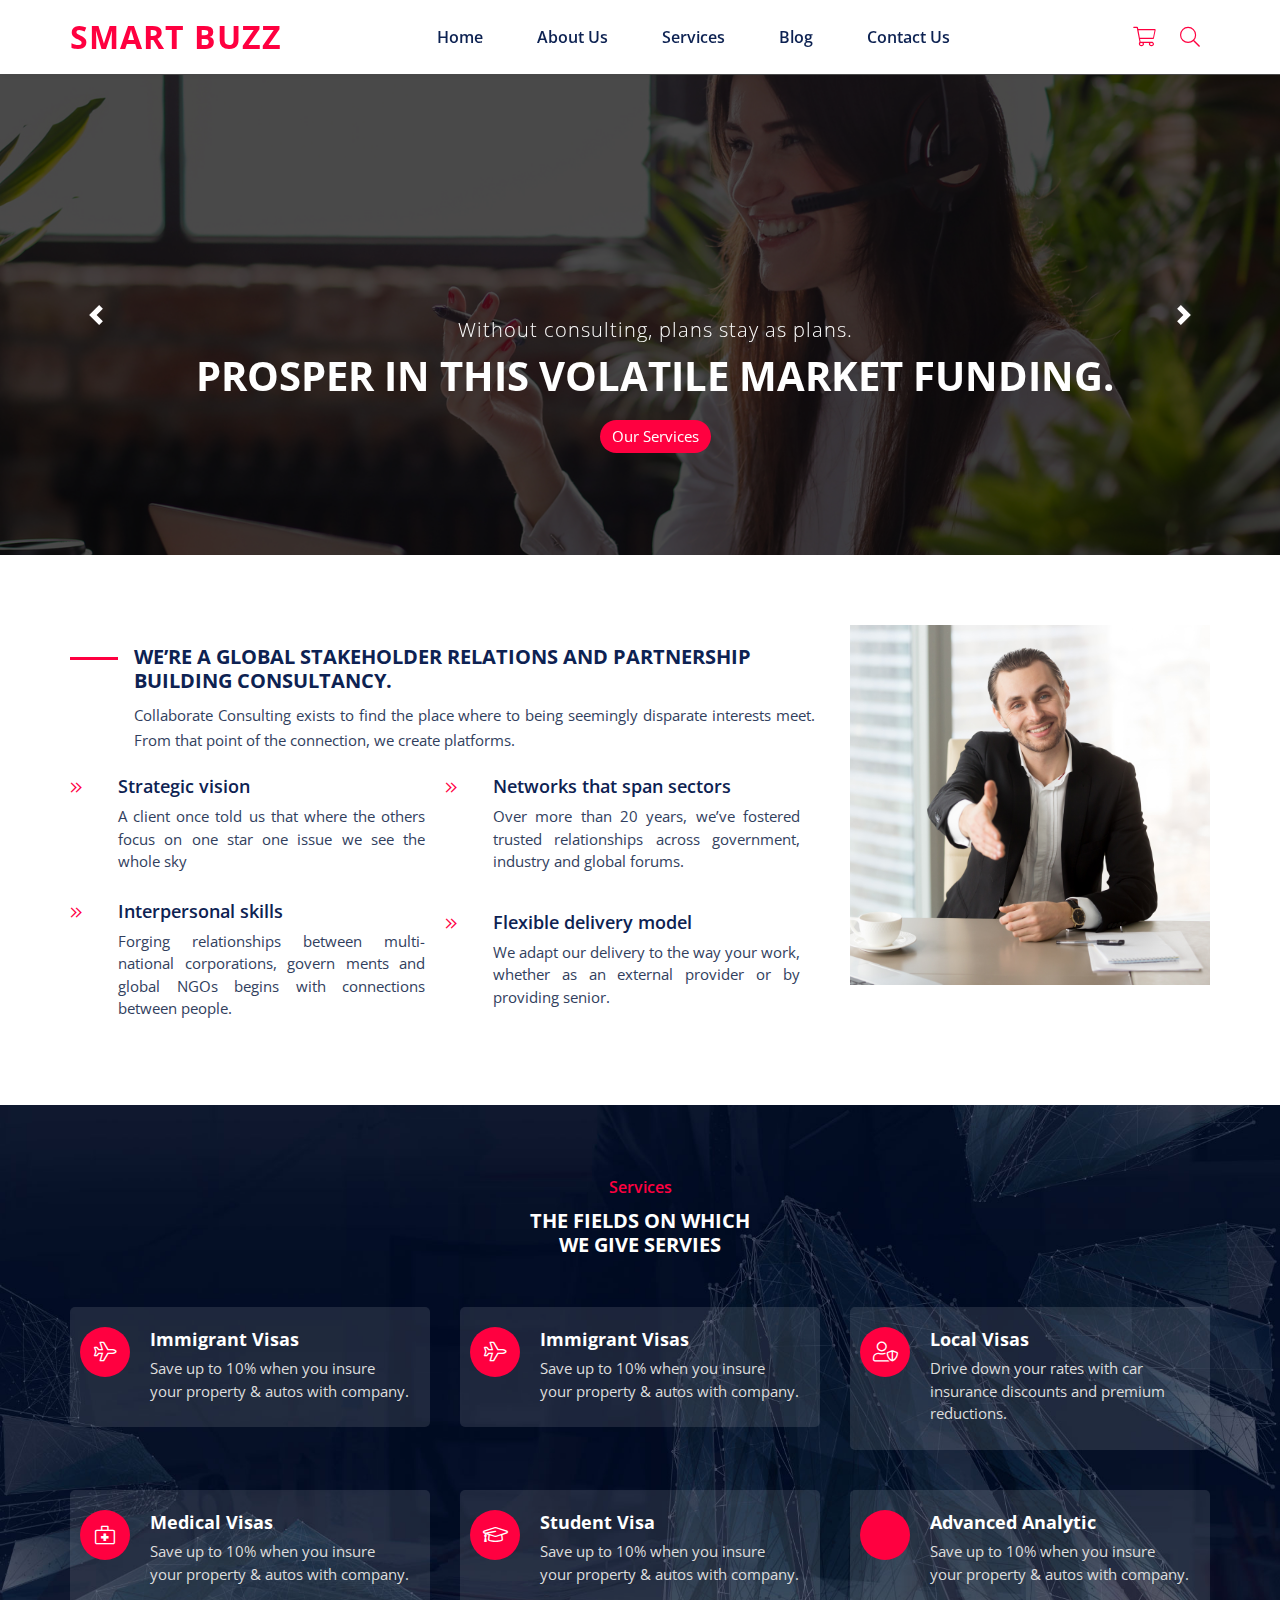
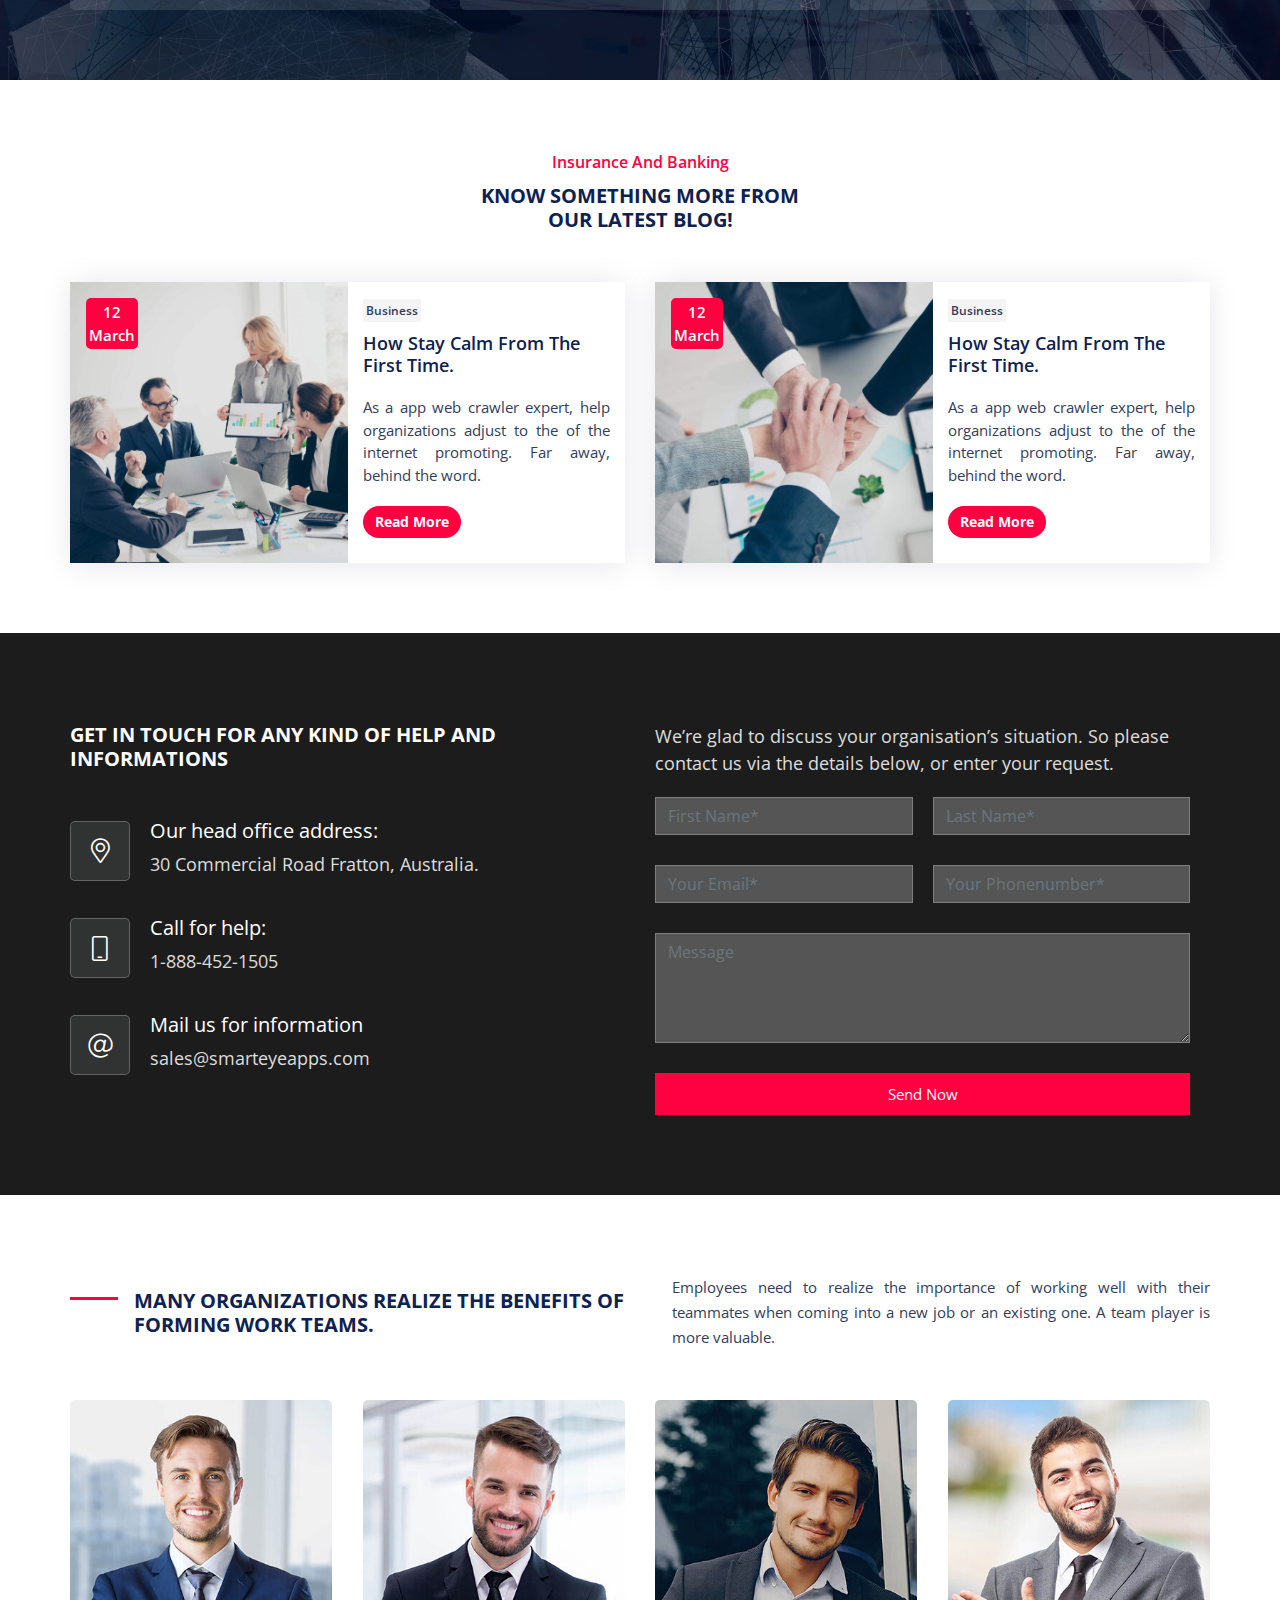
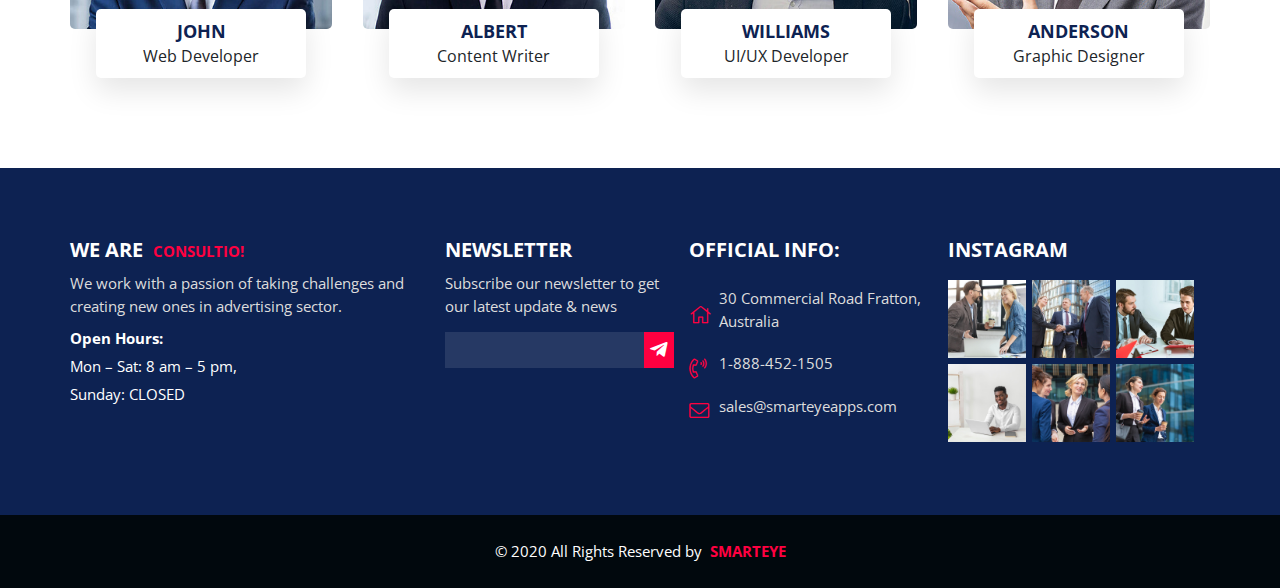
<file: index.html>
<!doctype html>
    <html lang="eng">
        <head>
            <meta charset="utf-8">
            <meta name="viewport" content="width=device-width, initial-scale=1, shrink-to-fit=no">
            <title>Smart Business</title>
            <link rel="stylesheet" href="assets/css/bootstrap.min.css">
            <link rel="stylesheet" href="assets/css/plugins/owl.carousel.min.css">
            <link rel="stylesheet" href="assets/css/fontawsom-all.min.css">
            <link rel="stylesheet" href="assets/css/all.min.css">
            <link rel="stylesheet" href="assets/css/style.css">
        </head>

        <body>
            <!-- ====================================================================== -->
            <header>
                <div class="container">
                    <div class="main-nav">
                        <div class="logo">
                            <h1>Smart Buzz</h1>
                        </div>
                        <div class="menu-toggle">
                            <i class="fal fa-bars"></i>
                        </div>
                        <div class="menu">
                            <ul>
                                <li><a href="index.html">Home</a></li>
                                <li><a href="about-us.html">About Us</a></li>
                                <li><a href="services.html">Services</a></li>
                                <li><a href="blog.html">Blog</a></li>
                                <li><a href="contact-us.html">Contact Us</a></li>
                            </ul>
                        </div>
                        <div class="shoping-cart">
                            <ul>
                                <li><a href=""><i class="fal fa-shopping-cart"></i></a></li>
                                <li><a href=""><i class="fal fa-search"></i></a></li>
                            </ul>
                        </div>
                    </div>
                </div>
                
            </header>
            <!-- ====================================================================== -->
            <main>
                <section class="slider p-0">
                    <div id="carouselExampleFade" class="carousel slide carousel-fade" data-ride="carousel">
                        <div class="carousel-inner">
                            <div class="container">
                                <div class="row">
                                    <div class="col-12">
                                        <div class="wrapper">
                                            <h6>Without consulting, plans stay as plans. </h6>
                                            <h1>Prosper in this volatile market funding. </h1>
                                            <a href="#">Our Services</a>
                                        </div>
                                    </div>
                                </div>
                            </div>
                            <div class="carousel-item active">
                            <img src="assets/images/banner/1.jpg">
                            </div>
                            <div class="carousel-item">
                            <img src="assets/images/banner/2.jpg">
                            </div>
                            <div class="carousel-item">
                            <img src="assets/images/banner/3.jpg">
                            </div>
                        </div>
                        <a class="carousel-control-prev" href="#carouselExampleFade" role="button" data-slide="prev">
                            <span class="carousel-control-prev-icon" aria-hidden="true"></span>
                            <span class="sr-only">Previous</span>
                        </a>
                        <a class="carousel-control-next" href="#carouselExampleFade" role="button" data-slide="next">
                            <span class="carousel-control-next-icon" aria-hidden="true"></span>
                            <span class="sr-only">Next</span>
                        </a>
                    </div>
                </section>

                <section class="bg-02">
                    <div class="container">
                        <div class="row">
                            <div class="col-md-8 col-sm-6">
                                <div class="wrapper">
                                    <div class="head-content">
                                        <div class="line"></div>
                                        <h2>We’re a global stakeholder relations and partnership 
                                        building consultancy.</h2>
                                        <p>Collaborate Consulting exists to find the place where to being seemingly 
                                        disparate interests meet. From that point of the connection, we create 
                                        platforms.</p>
                                    </div>

                                    <ol>
                                        <li>
                                            <i class="fal fa-angle-double-right"></i>
                                            Strategic vision
                                            <p>A client once told us that where the others focus on one 
                                            star one issue we see the whole sky</p>
                                        </li>

                                        <li>
                                            <i class="fal fa-angle-double-right"></i>
                                            Networks that span sectors
                                            <p>Over more than 20 years, we’ve fostered trusted
                                             relationships across government, industry and global forums.</p>
                                        </li>

                                        <li>
                                            <i class="fal fa-angle-double-right"></i>
                                            Interpersonal skills
                                            <p>Forging relationships between multi-national corporations, 
                                            govern ments and global NGOs begins with connections between people.</p>
                                        </li>

                                        <li>
                                            <i class="fal fa-angle-double-right"></i>
                                            Flexible delivery model
                                            <p>We adapt our delivery to the way your work, whether as an external 
                                            provider or by providing senior.</p>
                                        </li>
                                    </ol>
                                </div>
                            </div>

                            <div class="col-md-4 col-sm-6">
                                <div class="wrapper">
                                    <div class="image">
                                        <img src="assets/images/abt-img/4.jpg">
                                    </div>
                                </div>
                            </div>
                        </div>
                    </div>
                </section>

                <section class="bg-05">
                    <div class="container">
                        <div class="row">
                            <div class="col-12">
                                <div class="heading">
                                    <span>Services</span>
                                    <h2>The fields on which <br>we give servies</h2>
                                </div>
                            </div>
                            <div class="col-md-4 col-sm-6">
                                <div class="wrapper">
                                    <div class="inner-content">
                                        <ol>
                                            <li>
                                                <i class="fal fa-plane"></i>
                                                <h4>Immigrant Visas</h4>
                                                <p> Save up to 10% when you insure your property & autos with company.</p>
                                            </li>
                                        </ol>
                                    </div>
                                </div>
                            </div>

                            <div class="col-md-4 col-sm-6">
                                <div class="wrapper">
                                    <div class="inner-content">
                                        <ol>
                                            <li>
                                                <i class="fal fa-plane"></i>
                                                <h4>Immigrant Visas</h4>
                                                <p> Save up to 10% when you insure your property & autos with company.</p>
                                            </li>
                                        </ol>
                                    </div>
                                </div>
                            </div>

                            <div class="col-md-4 col-sm-6">
                                <div class="wrapper">
                                    <div class="inner-content">
                                        <ol>
                                            <li>
                                                <i class="fal fa-user-shield"></i>
                                                <h4>Local Visas</h4>
                                                <p>Drive down your rates with car insurance discounts and premium reductions.</p>
                                            </li>
                                        </ol>
                                    </div>
                                </div>
                            </div>

                            <div class="col-md-4 col-sm-6">
                                <div class="wrapper">
                                    <div class="inner-content">
                                        <ol>
                                            <li>
                                                <i class="fal fa-briefcase-medical"></i>
                                                <h4>Medical Visas</h4>
                                                <p> Save up to 10% when you insure your property & autos with company.</p>
                                            </li>
                                        </ol>
                                    </div>
                                </div>
                            </div>

                            <div class="col-md-4 col-sm-6">
                                <div class="wrapper">
                                    <div class="inner-content">
                                        <ol>
                                            <li>
                                                <i class="fal fa-graduation-cap"></i>
                                                <h4>Student Visa</h4>
                                                <p> Save up to 10% when you insure your property & autos with company.</p>
                                            </li>
                                        </ol>
                                    </div>
                                </div>
                            </div>

                            <div class="col-md-4 col-sm-6">
                                <div class="wrapper">
                                    <div class="inner-content">
                                        <ol>
                                            <li>
                                                <i class="flaticon-analytics"></i>
                                                <h4>Advanced Analytic</h4>
                                                <p>Save up to 10% when you insure your property & autos with company.</p>
                                            </li>
                                        </ol>
                                    </div>
                                </div>
                            </div>
                        
                        </div>
                    </div>
                </section>
                
                <section class="bg-04">
                    <div class="container">
                        <div class="row">
                            <div class="col-12">
                                <div class="heading">
                                    <i class="flaticon-insurance"></i>
                                    <span>Insurance And Banking</span>
                                    <h2>Know something more from <br>our latest blog!</h2>
                                </div>
                            </div>
                        </div>
                        <div class="row">
                            <div class="col-md-6 col-sm-6">
                                <div class="wrapper">
                                    <article>
                                        <div class="image-blog">
                                            <div class="image-items"></div>
                                            <div class="date">
                                                12<span>March</span>
                                            </div>
                                        </div>
                                        <div class="content">
                                            <span>Business</span>
                                            <h3>How Stay Calm from the First Time.</h3>
                                            <p> As a app web crawler expert, help organizations adjust 
                                            to the of the internet promoting. Far away, behind the word.</p>
                                            <a href="#">Read More</a>
                                        </div>
                                    </article>
                                </div>
                            </div>

                            <div class="col-md-6 col-sm-6">
                                <div class="wrapper">
                                    <article>
                                        <div class="image-blog">
                                            <div class="image-items aa"></div>
                                            <div class="date">
                                                12<span>March</span>
                                            </div>
                                        </div>
                                        <div class="content">
                                            <span>Business</span>
                                            <h3>How Stay Calm from the First Time.</h3>
                                            <p> As a app web crawler expert, help organizations adjust 
                                            to the of the internet promoting. Far away, behind the word.</p>
                                            <a href="#">Read More</a>
                                        </div>
                                    </article>
                                </div>
                            </div>
                        </div>
                    </div>
                </section>

                <section class="bg-01">
                    <div class="container">
                        <div class="row">
                            <div class="col-md-6 col-sm-12">
                                <div class="wrapper">
                                    <h2>Get in touch for any kind of help and informations</h2>
                                    <div class="inner-items">
                                        <ol>
                                            <li>
                                                <i class="fal fa-map-marker-alt"></i>
                                                Our head office address:
                                                <span class="d-block">30 Commercial Road Fratton, Australia.</span>
                                            </li>

                                            <li>
                                                <i class="fal fa-mobile-android"></i>
                                                Call for help:
                                                <span class="d-block">1-888-452-1505</span>
                                            </li>

                                            <li>
                                                <i class="fal fa-at"></i>
                                               Mail us for information
                                                <span class="d-block">sales@smarteyeapps.com</span>
                                            </li>
                                        </ol>
                                    </div>
                                </div>
                            </div>

                            <div class="col-md-6 col-sm-12">
                                <div class="wrapper">
                                    <p>We’re glad to discuss your organisation’s situation. 
                                    So please contact us via the details below, or enter your request.</p>
                                    <div class="d-flex align-items-center inbut-se w-100">
                                        <div class="form-group">
                                            <input class="form-control rounded-0" placeholder="First Name*" name="name" required="" type="text">
                                        </div>
                                        <div class="form-group">
                                            <input class="form-control rounded-0" placeholder="Last Name*" name="name" required="" type="text">
                                        </div>
                                    </div>

                                    <div class="d-flex align-items-center inbut-se w-100">
                                        <div class="form-group">
                                            <input class="form-control rounded-0" placeholder="Your Email*" name="email" required="" type="text">
                                        </div>
                                        <div class="form-group">
                                            <input class="form-control rounded-0" placeholder="Your Phonenumber*" name="phone" required="" type="text">
                                        </div>
                                    </div>

                                    <div class="d-flex align-items-center inbut-se w-100">
                                        <div class="form-group w-100">
                                            <textarea placeholder="Message" class="form-control rounded-0 w-100" rows="4"></textarea>
                                        </div>
                                    </div>
                                    <a href="#">Send Now</a>
                                </div>
                            </div>
                        </div>
                    </div>
                </section>

                <section class="bg-03">
                    <div class="container">
                        <div class="row">
                            <div class="col-12">
                                <div class="position-relative head-wrapper d-flex align-items-center flex-wrap">
                                    <div class="line position-absolute"></div>
                                    <h2>Many organizations realize the benefits 
                                    of forming work teams.</h2>
                                    <p>Employees need to realize the importance of working well with their 
                                    teammates when coming into a new job or an existing one. A team player 
                                    is more valuable.</p>
                                </div>
                            </div>
                        </div>

                        <div class="row">
                            <div class="col-md-3 col-sm-6">
                                <div class="wrapper">
                                    <figure class="position-relative m-0">
                                        <img src="assets/images/team/1.jpg">
                                    </figure>
                                    <div class="content">
                                        <h3>John</h3>
                                        <span>Web Developer</span>
                                    </div>
                                </div>
                            </div>

                            <div class="col-md-3 col-sm-6">
                                <div class="wrapper">
                                    <figure class="position-relative m-0">
                                        <img src="assets/images/team/2.jpg">
                                    </figure>
                                    <div class="content">
                                        <h3>Albert</h3>
                                        <span>Content Writer</span>
                                    </div>
                                </div>
                            </div>

                            <div class="col-md-3 col-sm-6">
                                <div class="wrapper">
                                    <figure class="position-relative m-0">
                                        <img src="assets/images/team/3.jpg">
                                    </figure>
                                    <div class="content">
                                        <h3>Williams</h3>
                                        <span>UI/UX Developer</span>
                                    </div>
                                </div>
                            </div>

                            <div class="col-md-3 col-sm-6">
                                <div class="wrapper">
                                    <figure class="position-relative m-0">
                                        <img src="assets/images/team/4.jpg">
                                    </figure>
                                    <div class="content">
                                        <h3>Anderson</h3>
                                        <span>Graphic Designer</span>
                                    </div>
                                </div>
                            </div>
                        </div>
                    </div>
                </section>
                
            </main>
            <!-- ====================================================================== -->
            <footer class="d-block w-100 position-relative">
                <div class="container">
                    <div class="row">
                        <div class="col-md-4 col-sm-6 col-xs-12">
                            <div class="wrapper">
                                <h2>We are <span>Consultio!</span></h2>
                                <p>We work with a passion of taking challenges and 
                                creating new ones in advertising sector.</p>
                                <span class="d-block font-weight-bold">Open Hours:</span>
                                <span class="d-block">Mon – Sat: 8 am – 5 pm,</span>
                                <span>Sunday: CLOSED</span>
                            </div>
                        </div>

                        <div class="col-md-5 col-sm-6 col-xs-12">
                            <div class="row">
                                <div class="col-6 pl-0">
                                    <div class="wrapper">
                                        <h2>Newsletter</h2>
                                        <p>Subscribe our newsletter to get our latest update & news</p>
                                        <div class="send-button-ce d-inline-block w-100 position-relative">
                                            <input class="form-control border-0 rounded-0 position-relative" name="email" type="text" required="">
                                            <i class="fab fa-telegram-plane d-flex align-items-center justify-content-center h-100 position-absolute"></i>
                                        </div>
                                    </div>
                                </div>

                                <div class="col-6 p-0">
                                    <div class="wrapper">
                                        <h2>Official info:</h2>
                                        <div class="content">
                                            <ol>
                                                <li><i class="fal fa-home"></i>30 Commercial Road Fratton, Australia</li>
                                                <li><i class="fal fa-phone-volume"></i>1-888-452-1505</li>
                                                <li><i class="fal fa-envelope"></i>sales@smarteyeapps.com</li>
                                            </ol>
                                        </div>
                                    </div>
                                </div>
                            </div>
                        </div>

                        <div class="col-md-3 col-sm-6 col-xs-12">
                            <div class="wrapper">
                                <h2>Instagram</h2>
                                <div class="insta d-block w-100 position-relative">
                                    <ol>
                                        <li>
                                            <img width="100px" src="assets/images/instagram/4.jpg">
                                        </li>
                                        <li>
                                            <img width="100px" src="assets/images/instagram/2.jpg">
                                        </li>
                                        <li>
                                            <img width="100px" src="assets/images/instagram/6.jpg">
                                        </li>
                                        <li>
                                            <img width="100px" src="assets/images/instagram/5.jpg">
                                        </li>
                                        <li>
                                            <img width="100px" src="assets/images/instagram/1.jpg">
                                        </li>
                                        <li>
                                            <img width="100px" src="assets/images/instagram/3.jpg">
                                        </li>
                                    </ol>
                                </div>
                            </div>
                        </div>
                    </div>
                </div>
            </footer>
            <div class="copy-right">
                <div class="container">
                    <div class="row">
                        <div class="col-12">
                            <div class="wrapper">
                                <p>© 2020 All Rights Reserved by<a href="https://www.smarteyeapps.com/">SMARTEYE</a></p>
                            </div>
                        </div>
                    </div>
                </div>
            </div>
        </body>

        <script src="assets/js/jquery-3.2.1.min.js"></script>
        <script src="assets/js/bootstrap.min.js"></script>
        <script src="assets/js/plugins/owl.carousel.min.js"></script>
        <script src="assets/js/script.js"></script>
    </html>
</file>
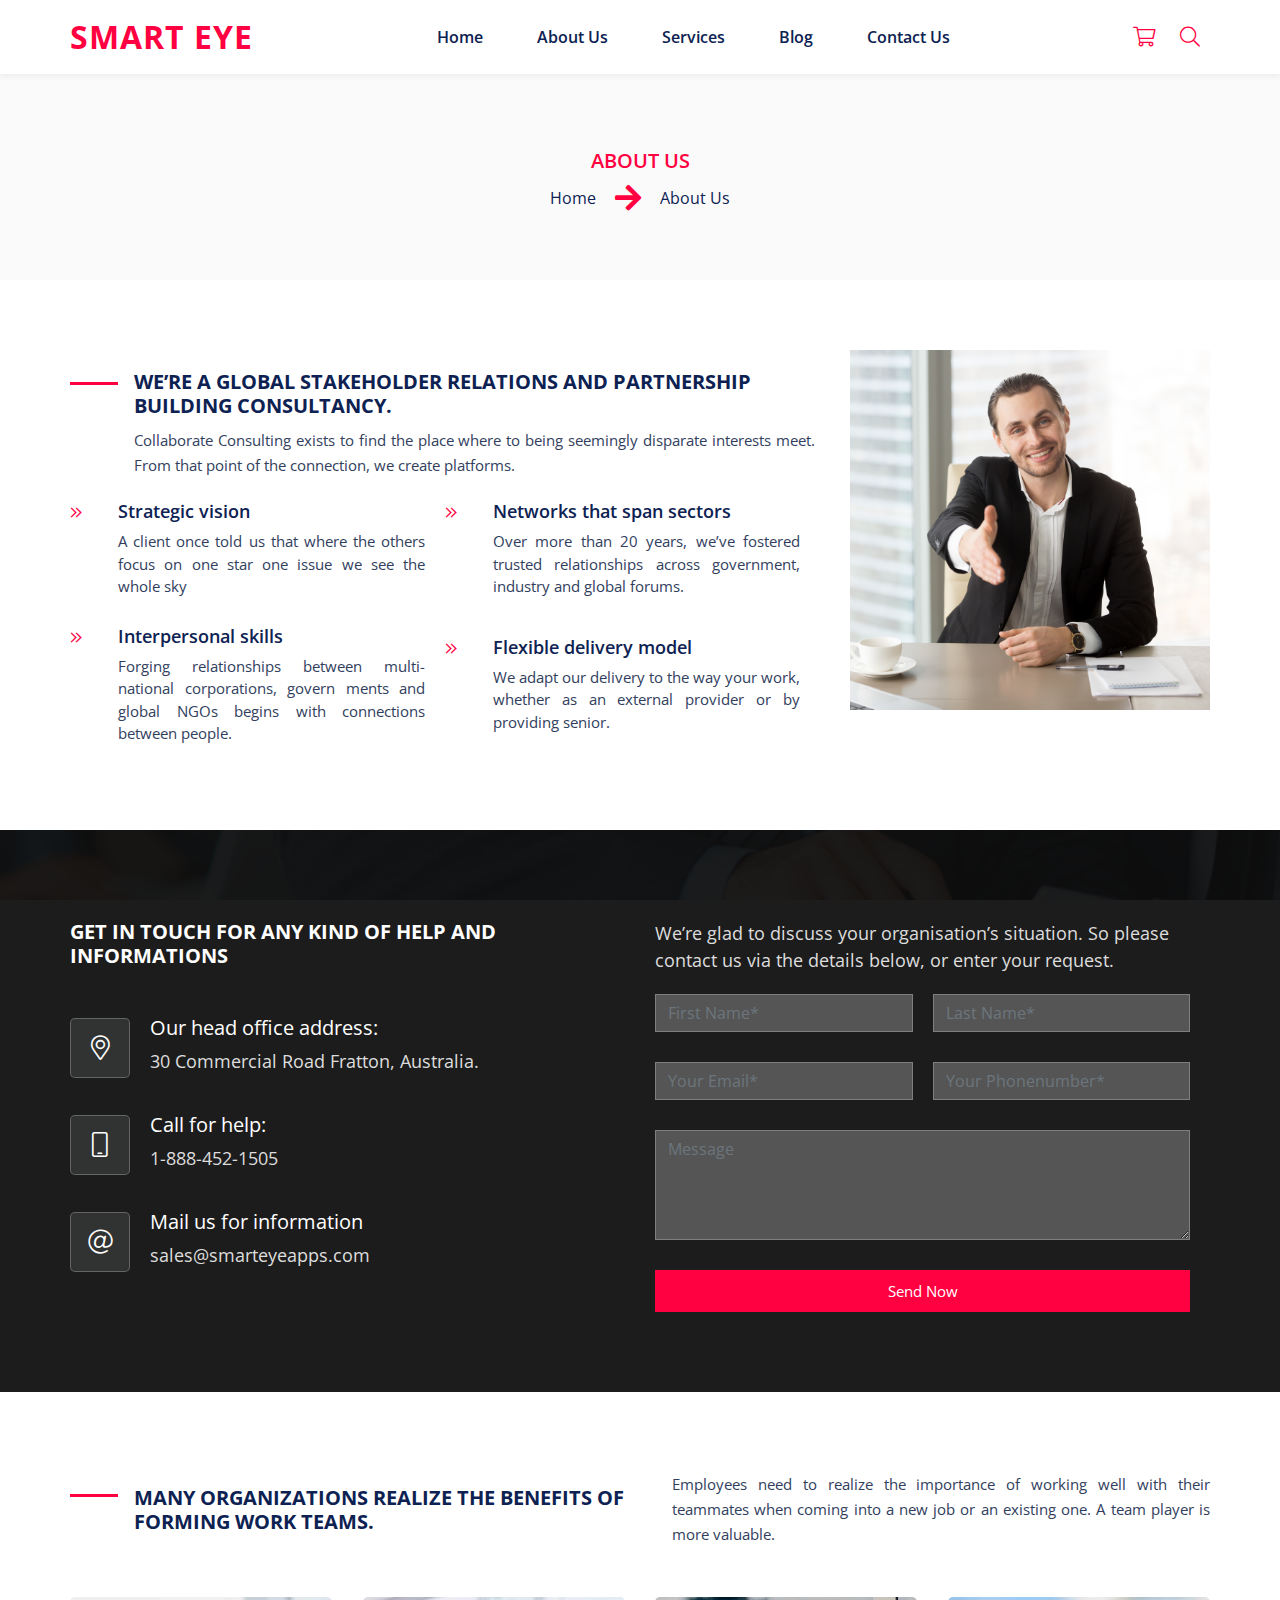
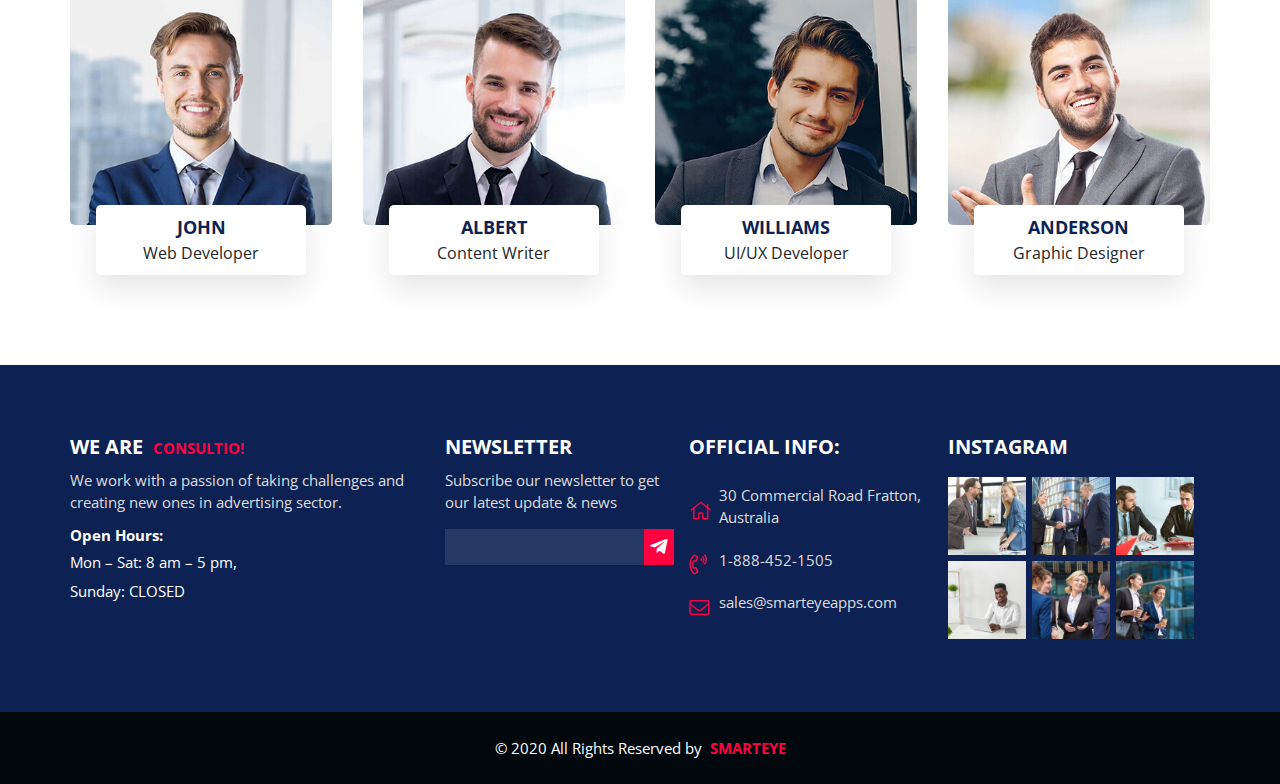
<file: about-us.html>
<!doctype html>
    <html lang="eng">
        <head>
            <meta charset="utf-8">
            <meta name="viewport" content="width=device-width, initial-scale=1, shrink-to-fit=no">
            <title>About Us</title>
            <link rel="stylesheet" href="assets/css/bootstrap.min.css">
            <link rel="stylesheet" href="assets/css/plugins/owl.carousel.min.css">
            <link rel="stylesheet" href="assets/css/fontawsom-all.min.css">
            <link rel="stylesheet" href="assets/css/all.min.css">
            <link rel="stylesheet" href="assets/css/style.css">
        </head>

        <body>
            <!-- ====================================================================== -->
            <header>
                <div class="container">
                    <div class="main-nav">
                        <div class="logo">
                            <h1>Smart Eye</h1>
                        </div>
                        <div class="menu-toggle">
                            <i class="fal fa-bars"></i>
                        </div>
                        <div class="menu">
                            <ul>
                                <li><a href="index.html">Home</a></li>
                                <li><a href="about-us.html">About Us</a></li>
                                <li><a href="services.html">Services</a></li>
                                <li><a href="blog.html">Blog</a></li>
                                <li><a href="contact-us.html">Contact Us</a></li>
                            </ul>
                        </div>
                        <div class="shoping-cart">
                            <ul>
                                <li><a href=""><i class="fal fa-shopping-cart"></i></a></li>
                                <li><a href=""><i class="fal fa-search"></i></a></li>
                            </ul>
                        </div>
                    </div>
                </div>
                
            </header>
            <!-- ====================================================================== -->
            <main>
                <section class="abt">
                    <div class="container">
                        <div class="row">
                            <div class="col-12">
                                <div class="wrapper">
                                    <h2>About Us</h2>
                                    <ol>
                                        <li>Home <i class="fal fa-arrow-right"></i></li>
                                        <li>About Us</li>
                                    </ol>
                                </div>
                            </div>
                        </div>
                    </div>
                </section>
                
                <section class="bg-02">
                    <div class="container">
                        <div class="row">
                            <div class="col-md-8 col-sm-6">
                                <div class="wrapper">
                                    <div class="head-content">
                                        <div class="line"></div>
                                        <h2>We’re a global stakeholder relations and partnership 
                                        building consultancy.</h2>
                                        <p>Collaborate Consulting exists to find the place where to being seemingly 
                                        disparate interests meet. From that point of the connection, we create 
                                        platforms.</p>
                                    </div>

                                    <ol>
                                        <li>
                                            <i class="fal fa-angle-double-right"></i>
                                            Strategic vision
                                            <p>A client once told us that where the others focus on one 
                                            star one issue we see the whole sky</p>
                                        </li>

                                        <li>
                                            <i class="fal fa-angle-double-right"></i>
                                            Networks that span sectors
                                            <p>Over more than 20 years, we’ve fostered trusted
                                             relationships across government, industry and global forums.</p>
                                        </li>

                                        <li>
                                            <i class="fal fa-angle-double-right"></i>
                                            Interpersonal skills
                                            <p>Forging relationships between multi-national corporations, 
                                            govern ments and global NGOs begins with connections between people.</p>
                                        </li>

                                        <li>
                                            <i class="fal fa-angle-double-right"></i>
                                            Flexible delivery model
                                            <p>We adapt our delivery to the way your work, whether as an external 
                                            provider or by providing senior.</p>
                                        </li>
                                    </ol>
                                </div>
                            </div>

                            <div class="col-md-4 col-sm-6">
                                <div class="wrapper">
                                    <div class="image">
                                        <img src="assets/images/abt-img/4.jpg">
                                    </div>
                                </div>
                            </div>
                        </div>
                    </div>
                </section>

                <section class="bg-01">
                    <div class="container">
                        <div class="row">
                            <div class="col-md-6 col-sm-12">
                                <div class="wrapper">
                                    <h2>Get in touch for any kind of help and informations</h2>
                                    <div class="inner-items">
                                        <ol>
                                            <li>
                                                <i class="fal fa-map-marker-alt"></i>
                                                Our head office address:
                                                <span class="d-block">30 Commercial Road Fratton, Australia.</span>
                                            </li>

                                            <li>
                                                <i class="fal fa-mobile-android"></i>
                                                Call for help:
                                                <span class="d-block">1-888-452-1505</span>
                                            </li>

                                            <li>
                                                <i class="fal fa-at"></i>
                                               Mail us for information
                                                <span class="d-block">sales@smarteyeapps.com</span>
                                            </li>
                                        </ol>
                                    </div>
                                </div>
                            </div>

                            <div class="col-md-6 col-sm-12">
                                <div class="wrapper">
                                    <p>We’re glad to discuss your organisation’s situation. 
                                    So please contact us via the details below, or enter your request.</p>
                                    <div class="d-flex align-items-center inbut-se w-100">
                                        <div class="form-group">
                                            <input class="form-control rounded-0" placeholder="First Name*" name="name" required="" type="text">
                                        </div>
                                        <div class="form-group">
                                            <input class="form-control rounded-0" placeholder="Last Name*" name="name" required="" type="text">
                                        </div>
                                    </div>

                                    <div class="d-flex align-items-center inbut-se w-100">
                                        <div class="form-group">
                                            <input class="form-control rounded-0" placeholder="Your Email*" name="email" required="" type="text">
                                        </div>
                                        <div class="form-group">
                                            <input class="form-control rounded-0" placeholder="Your Phonenumber*" name="phone" required="" type="text">
                                        </div>
                                    </div>

                                    <div class="d-flex align-items-center inbut-se w-100">
                                        <div class="form-group w-100">
                                            <textarea placeholder="Message" class="form-control rounded-0 w-100" rows="4"></textarea>
                                        </div>
                                    </div>
                                    <a href="#">Send Now</a>
                                </div>
                            </div>
                        </div>
                    </div>
                </section>

                <section class="bg-03">
                    <div class="container">
                        <div class="row">
                            <div class="col-12">
                                <div class="position-relative head-wrapper d-flex align-items-center flex-wrap">
                                    <div class="line position-absolute"></div>
                                    <h2>Many organizations realize the benefits 
                                    of forming work teams.</h2>
                                    <p>Employees need to realize the importance of working well with their 
                                    teammates when coming into a new job or an existing one. A team player 
                                    is more valuable.</p>
                                </div>
                            </div>
                        </div>

                        <div class="row">
                            <div class="col-md-3 col-sm-6">
                                <div class="wrapper">
                                    <figure class="position-relative m-0">
                                        <img src="assets/images/team/1.jpg">
                                    </figure>
                                    <div class="content">
                                        <h3>John</h3>
                                        <span>Web Developer</span>
                                    </div>
                                </div>
                            </div>

                            <div class="col-md-3 col-sm-6">
                                <div class="wrapper">
                                    <figure class="position-relative m-0">
                                        <img src="assets/images/team/2.jpg">
                                    </figure>
                                    <div class="content">
                                        <h3>Albert</h3>
                                        <span>Content Writer</span>
                                    </div>
                                </div>
                            </div>

                            <div class="col-md-3 col-sm-6">
                                <div class="wrapper">
                                    <figure class="position-relative m-0">
                                        <img src="assets/images/team/3.jpg">
                                    </figure>
                                    <div class="content">
                                        <h3>Williams</h3>
                                        <span>UI/UX Developer</span>
                                    </div>
                                </div>
                            </div>

                            <div class="col-md-3 col-sm-6">
                                <div class="wrapper">
                                    <figure class="position-relative m-0">
                                        <img src="assets/images/team/4.jpg">
                                    </figure>
                                    <div class="content">
                                        <h3>Anderson</h3>
                                        <span>Graphic Designer</span>
                                    </div>
                                </div>
                            </div>
                        </div>
                    </div>
                </section>
                <!-- ----------------------------------------------------------------- -->
             
            </main>
            <!-- ====================================================================== -->
            <footer class="d-block w-100 position-relative">
                <div class="container">
                    <div class="row">
                        <div class="col-md-4 col-sm-6 col-xs-12">
                            <div class="wrapper">
                                <h2>We are <span>Consultio!</span></h2>
                                <p>We work with a passion of taking challenges and 
                                creating new ones in advertising sector.</p>
                                <span class="d-block font-weight-bold">Open Hours:</span>
                                <span class="d-block">Mon – Sat: 8 am – 5 pm,</span>
                                <span>Sunday: CLOSED</span>
                            </div>
                        </div>

                        <div class="col-md-5 col-sm-6 col-xs-12">
                            <div class="row">
                                <div class="col-6 pl-0">
                                    <div class="wrapper">
                                        <h2>Newsletter</h2>
                                        <p>Subscribe our newsletter to get our latest update & news</p>
                                        <div class="send-button-ce d-inline-block w-100 position-relative">
                                            <input class="form-control border-0 rounded-0 position-relative" name="email" type="text" required="">
                                            <i class="fab fa-telegram-plane d-flex align-items-center justify-content-center h-100 position-absolute"></i>
                                        </div>
                                    </div>
                                </div>

                                <div class="col-6 p-0">
                                    <div class="wrapper">
                                        <h2>Official info:</h2>
                                        <div class="content">
                                            <ol>
                                                <li><i class="fal fa-home"></i>30 Commercial Road Fratton, Australia</li>
                                                <li><i class="fal fa-phone-volume"></i>1-888-452-1505</li>
                                                <li><i class="fal fa-envelope"></i>sales@smarteyeapps.com</li>
                                            </ol>
                                        </div>
                                    </div>
                                </div>
                            </div>
                        </div>

                        <div class="col-md-3 col-sm-6 col-xs-12">
                            <div class="wrapper">
                                <h2>Instagram</h2>
                                <div class="insta d-block w-100 position-relative">
                                    <ol>
                                        <li>
                                            <img width="100px" src="assets/images/instagram/4.jpg">
                                        </li>
                                        <li>
                                            <img width="100px" src="assets/images/instagram/2.jpg">
                                        </li>
                                        <li>
                                            <img width="100px" src="assets/images/instagram/6.jpg">
                                        </li>
                                        <li>
                                            <img width="100px" src="assets/images/instagram/5.jpg">
                                        </li>
                                        <li>
                                            <img width="100px" src="assets/images/instagram/1.jpg">
                                        </li>
                                        <li>
                                            <img width="100px" src="assets/images/instagram/3.jpg">
                                        </li>
                                    </ol>
                                </div>
                            </div>
                        </div>
                    </div>
                </div>
            </footer>
            <div class="copy-right">
                <div class="container">
                    <div class="row">
                        <div class="col-12">
                            <div class="wrapper">
                                <p>© 2020 All Rights Reserved by<a href="https://www.smarteyeapps.com/">SMARTEYE</a></p>
                            </div>
                        </div>
                    </div>
                </div>
            </div>
        </body>

        <script src="assets/js/jquery-3.2.1.min.js"></script>
        <script src="assets/js/bootstrap.min.js"></script>
        <script src="assets/js/plugins/owl.carousel.min.js"></script>
        <script src="assets/js/script.js"></script>
    </html>
</file>
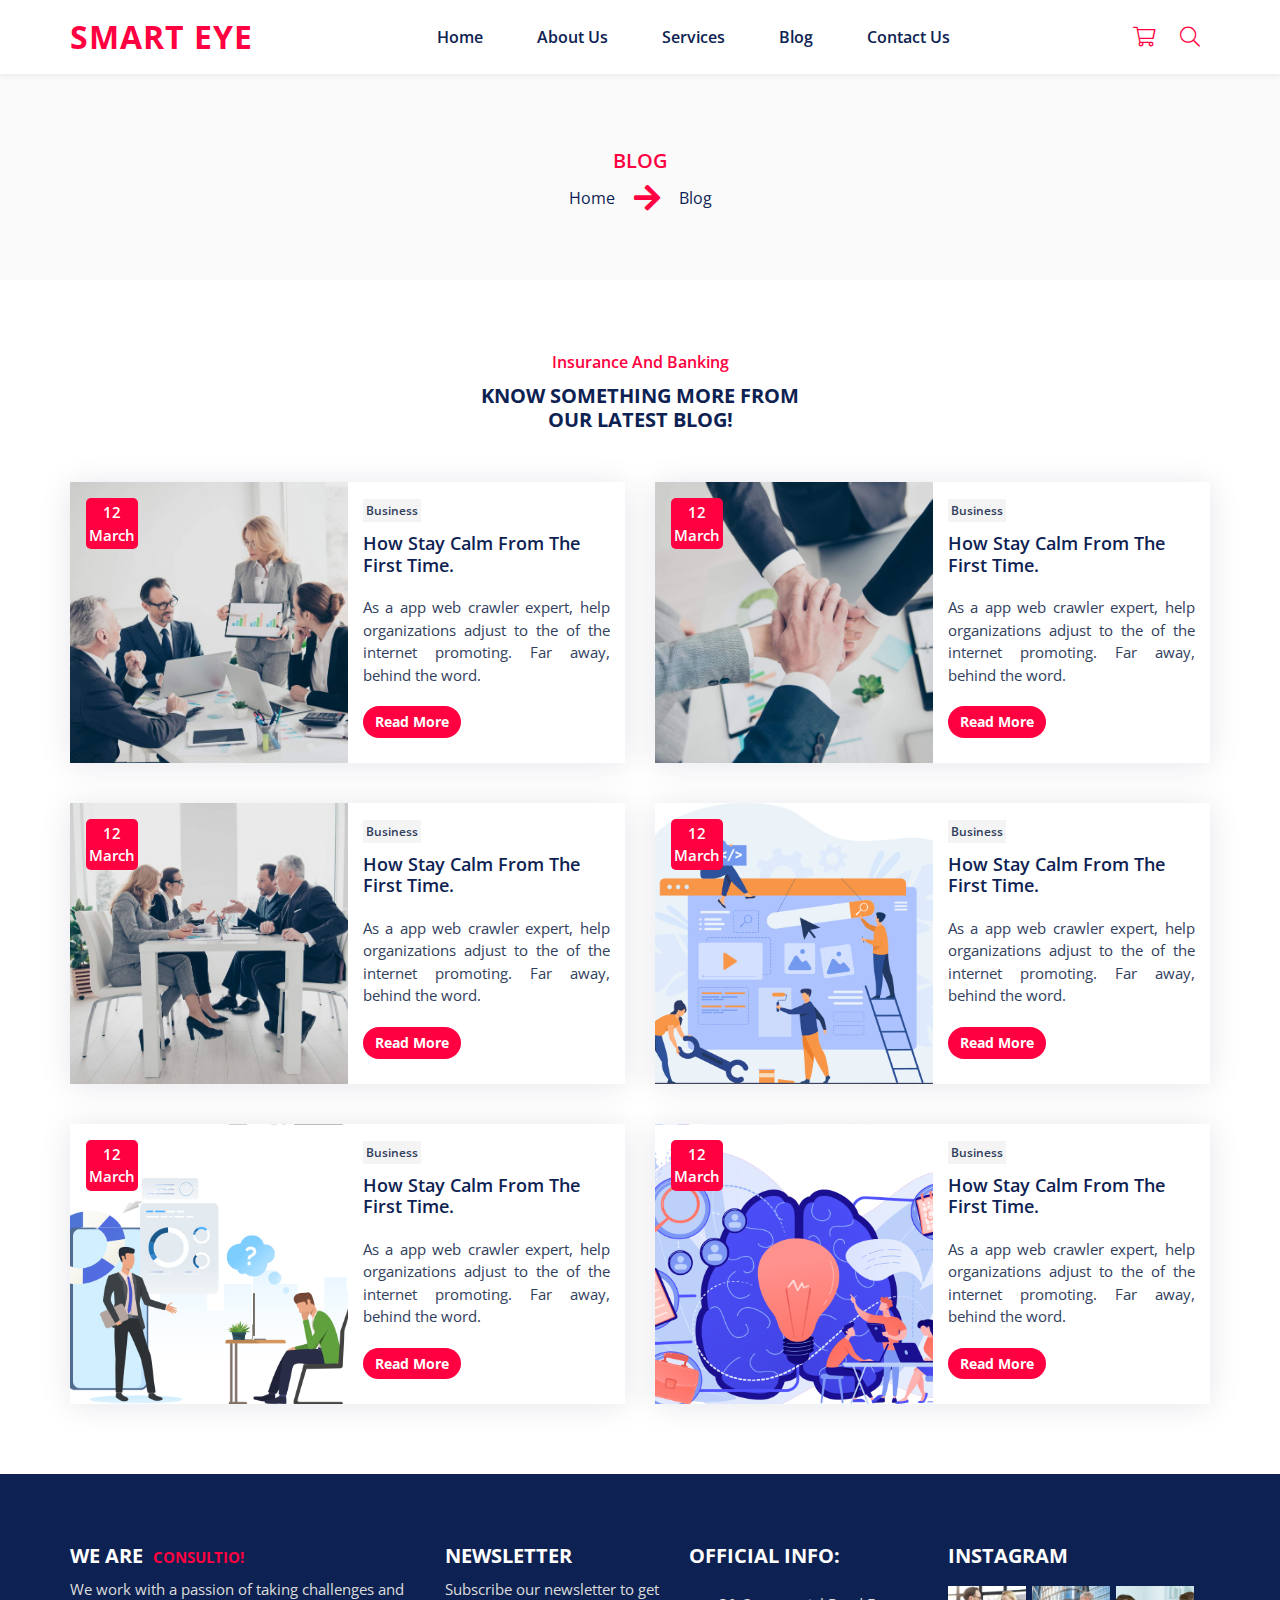
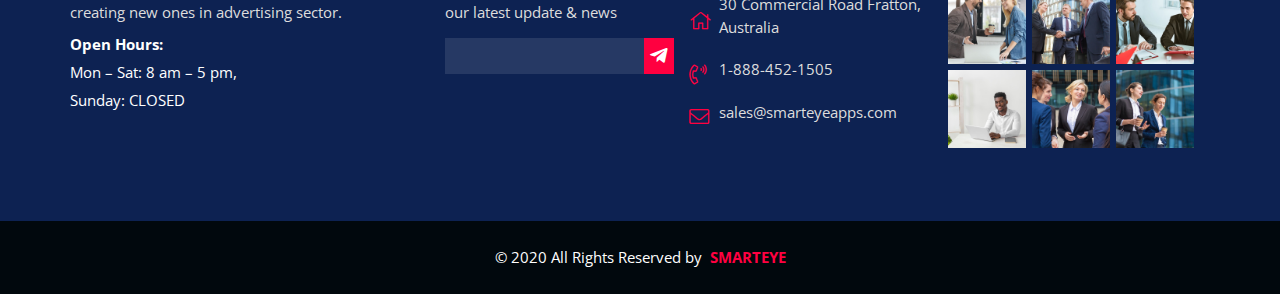
<file: blog.html>
<!doctype html>
    <html lang="eng">
        <head>
            <meta charset="utf-8">
            <meta name="viewport" content="width=device-width, initial-scale=1, shrink-to-fit=no">
            <title>Blog</title>
            <link rel="stylesheet" href="assets/css/bootstrap.min.css">
            <link rel="stylesheet" href="assets/css/plugins/owl.carousel.min.css">
            <link rel="stylesheet" href="assets/css/fontawsom-all.min.css">
            <link rel="stylesheet" href="assets/css/all.min.css">
            <link rel="stylesheet" href="assets/css/style.css">
        </head>

        <body>
            <!-- ====================================================================== -->
            <header>
                <div class="container">
                    <div class="main-nav">
                        <div class="logo">
                            <h1>Smart Eye</h1>
                        </div>
                        <div class="menu-toggle">
                            <i class="fal fa-bars"></i>
                        </div>
                        <div class="menu">
                            <ul>
                                <li><a href="index.html">Home</a></li>
                                <li><a href="about-us.html">About Us</a></li>
                                <li><a href="services.html">Services</a></li>
                                <li><a href="blog.html">Blog</a></li>
                                <li><a href="contact-us.html">Contact Us</a></li>
                            </ul>
                        </div>
                        <div class="shoping-cart">
                            <ul>
                                <li><a href=""><i class="fal fa-shopping-cart"></i></a></li>
                                <li><a href=""><i class="fal fa-search"></i></a></li>
                            </ul>
                        </div>
                    </div>
                </div>
                
            </header>
            <!-- ====================================================================== -->
            <main>
                <section class="abt">
                    <div class="container">
                        <div class="row">
                            <div class="col-12">
                                <div class="wrapper">
                                    <h2>Blog</h2>
                                    <ol>
                                        <li>Home <i class="fal fa-arrow-right"></i></li>
                                        <li>Blog</li>
                                    </ol>
                                </div>
                            </div>
                        </div>
                    </div>
                </section>
                <!-- ----------------------------------------------------------------- -->
                
                <section class="bg-04">
                    <div class="container">
                        <div class="row">
                            <div class="col-12">
                                <div class="heading">
                                    <i class="flaticon-insurance"></i>
                                    <span>Insurance And Banking</span>
                                    <h2>Know something more from <br>our latest blog!</h2>
                                </div>
                            </div>
                        </div>
                        <div class="row">
                            <div class="col-md-6 col-sm-6">
                                <div class="wrapper">
                                    <article>
                                        <div class="image-blog">
                                            <div class="image-items"></div>
                                            <div class="date">
                                                12<span>March</span>
                                            </div>
                                        </div>
                                        <div class="content">
                                            <span>Business</span>
                                            <h3>How Stay Calm from the First Time.</h3>
                                            <p> As a app web crawler expert, help organizations adjust 
                                            to the of the internet promoting. Far away, behind the word.</p>
                                            <a href="#">Read More</a>
                                        </div>
                                    </article>
                                </div>
                            </div>

                            <div class="col-md-6 col-sm-6">
                                <div class="wrapper">
                                    <article>
                                        <div class="image-blog">
                                            <div class="image-items aa"></div>
                                            <div class="date">
                                                12<span>March</span>
                                            </div>
                                        </div>
                                        <div class="content">
                                            <span>Business</span>
                                            <h3>How Stay Calm from the First Time.</h3>
                                            <p> As a app web crawler expert, help organizations adjust 
                                            to the of the internet promoting. Far away, behind the word.</p>
                                            <a href="#">Read More</a>
                                        </div>
                                    </article>
                                </div>
                            </div>

                            <div class="col-md-6 col-sm-6">
                                <div class="wrapper">
                                    <article>
                                        <div class="image-blog">
                                            <div class="image-items bb"></div>
                                            <div class="date">
                                                12<span>March</span>
                                            </div>
                                        </div>
                                        <div class="content">
                                            <span>Business</span>
                                            <h3>How Stay Calm from the First Time.</h3>
                                            <p> As a app web crawler expert, help organizations adjust 
                                            to the of the internet promoting. Far away, behind the word.</p>
                                            <a href="#">Read More</a>
                                        </div>
                                    </article>
                                </div>
                            </div>

                            <div class="col-md-6 col-sm-6">
                                <div class="wrapper">
                                    <article>
                                        <div class="image-blog">
                                            <div class="image-items cc"></div>
                                            <div class="date">
                                                12<span>March</span>
                                            </div>
                                        </div>
                                        <div class="content">
                                            <span>Business</span>
                                            <h3>How Stay Calm from the First Time.</h3>
                                            <p> As a app web crawler expert, help organizations adjust 
                                            to the of the internet promoting. Far away, behind the word.</p>
                                            <a href="#">Read More</a>
                                        </div>
                                    </article>
                                </div>
                            </div>

                            <div class="col-md-6 col-sm-6">
                                <div class="wrapper">
                                    <article>
                                        <div class="image-blog">
                                            <div class="image-items dd"></div>
                                            <div class="date">
                                                12<span>March</span>
                                            </div>
                                        </div>
                                        <div class="content">
                                            <span>Business</span>
                                            <h3>How Stay Calm from the First Time.</h3>
                                            <p> As a app web crawler expert, help organizations adjust 
                                            to the of the internet promoting. Far away, behind the word.</p>
                                            <a href="#">Read More</a>
                                        </div>
                                    </article>
                                </div>
                            </div>

                            <div class="col-md-6 col-sm-6">
                                <div class="wrapper">
                                    <article>
                                        <div class="image-blog">
                                            <div class="image-items ee"></div>
                                            <div class="date">
                                                12<span>March</span>
                                            </div>
                                        </div>
                                        <div class="content">
                                            <span>Business</span>
                                            <h3>How Stay Calm from the First Time.</h3>
                                            <p> As a app web crawler expert, help organizations adjust 
                                            to the of the internet promoting. Far away, behind the word.</p>
                                            <a href="#">Read More</a>
                                        </div>
                                    </article>
                                </div>
                            </div>
                        </div>
                    </div>
                </section>
            </main>
            <!-- ====================================================================== -->
            <footer class="d-block w-100 position-relative">
                <div class="container">
                    <div class="row">
                        <div class="col-md-4 col-sm-6 col-xs-12">
                            <div class="wrapper">
                                <h2>We are <span>Consultio!</span></h2>
                                <p>We work with a passion of taking challenges and 
                                creating new ones in advertising sector.</p>
                                <span class="d-block font-weight-bold">Open Hours:</span>
                                <span class="d-block">Mon – Sat: 8 am – 5 pm,</span>
                                <span>Sunday: CLOSED</span>
                            </div>
                        </div>

                        <div class="col-md-5 col-sm-6 col-xs-12">
                            <div class="row">
                                <div class="col-6 pl-0">
                                    <div class="wrapper">
                                        <h2>Newsletter</h2>
                                        <p>Subscribe our newsletter to get our latest update & news</p>
                                        <div class="send-button-ce d-inline-block w-100 position-relative">
                                            <input class="form-control border-0 rounded-0 position-relative" name="email" type="text" required="">
                                            <i class="fab fa-telegram-plane d-flex align-items-center justify-content-center h-100 position-absolute"></i>
                                        </div>
                                    </div>
                                </div>

                                <div class="col-6 p-0">
                                    <div class="wrapper">
                                        <h2>Official info:</h2>
                                        <div class="content">
                                            <ol>
                                                <li><i class="fal fa-home"></i>30 Commercial Road Fratton, Australia</li>
                                                <li><i class="fal fa-phone-volume"></i>1-888-452-1505</li>
                                                <li><i class="fal fa-envelope"></i>sales@smarteyeapps.com</li>
                                            </ol>
                                        </div>
                                    </div>
                                </div>
                            </div>
                        </div>

                        <div class="col-md-3 col-sm-6 col-xs-12">
                            <div class="wrapper">
                                <h2>Instagram</h2>
                                <div class="insta d-block w-100 position-relative">
                                    <ol>
                                        <li>
                                            <img width="100px" src="assets/images/instagram/4.jpg">
                                        </li>
                                        <li>
                                            <img width="100px" src="assets/images/instagram/2.jpg">
                                        </li>
                                        <li>
                                            <img width="100px" src="assets/images/instagram/6.jpg">
                                        </li>
                                        <li>
                                            <img width="100px" src="assets/images/instagram/5.jpg">
                                        </li>
                                        <li>
                                            <img width="100px" src="assets/images/instagram/1.jpg">
                                        </li>
                                        <li>
                                            <img width="100px" src="assets/images/instagram/3.jpg">
                                        </li>
                                    </ol>
                                </div>
                            </div>
                        </div>
                    </div>
                </div>
            </footer>
            <div class="copy-right">
                <div class="container">
                    <div class="row">
                        <div class="col-12">
                            <div class="wrapper">
                                <p>© 2020 All Rights Reserved by<a href="https://www.smarteyeapps.com/">SMARTEYE</a></p>
                            </div>
                        </div>
                    </div>
                </div>
            </div>
        </body>

        <script src="assets/js/jquery-3.2.1.min.js"></script>
        <script src="assets/js/bootstrap.min.js"></script>
        <script src="assets/js/plugins/owl.carousel.min.js"></script>
        <script src="assets/js/script.js"></script>
    </html>
</file>
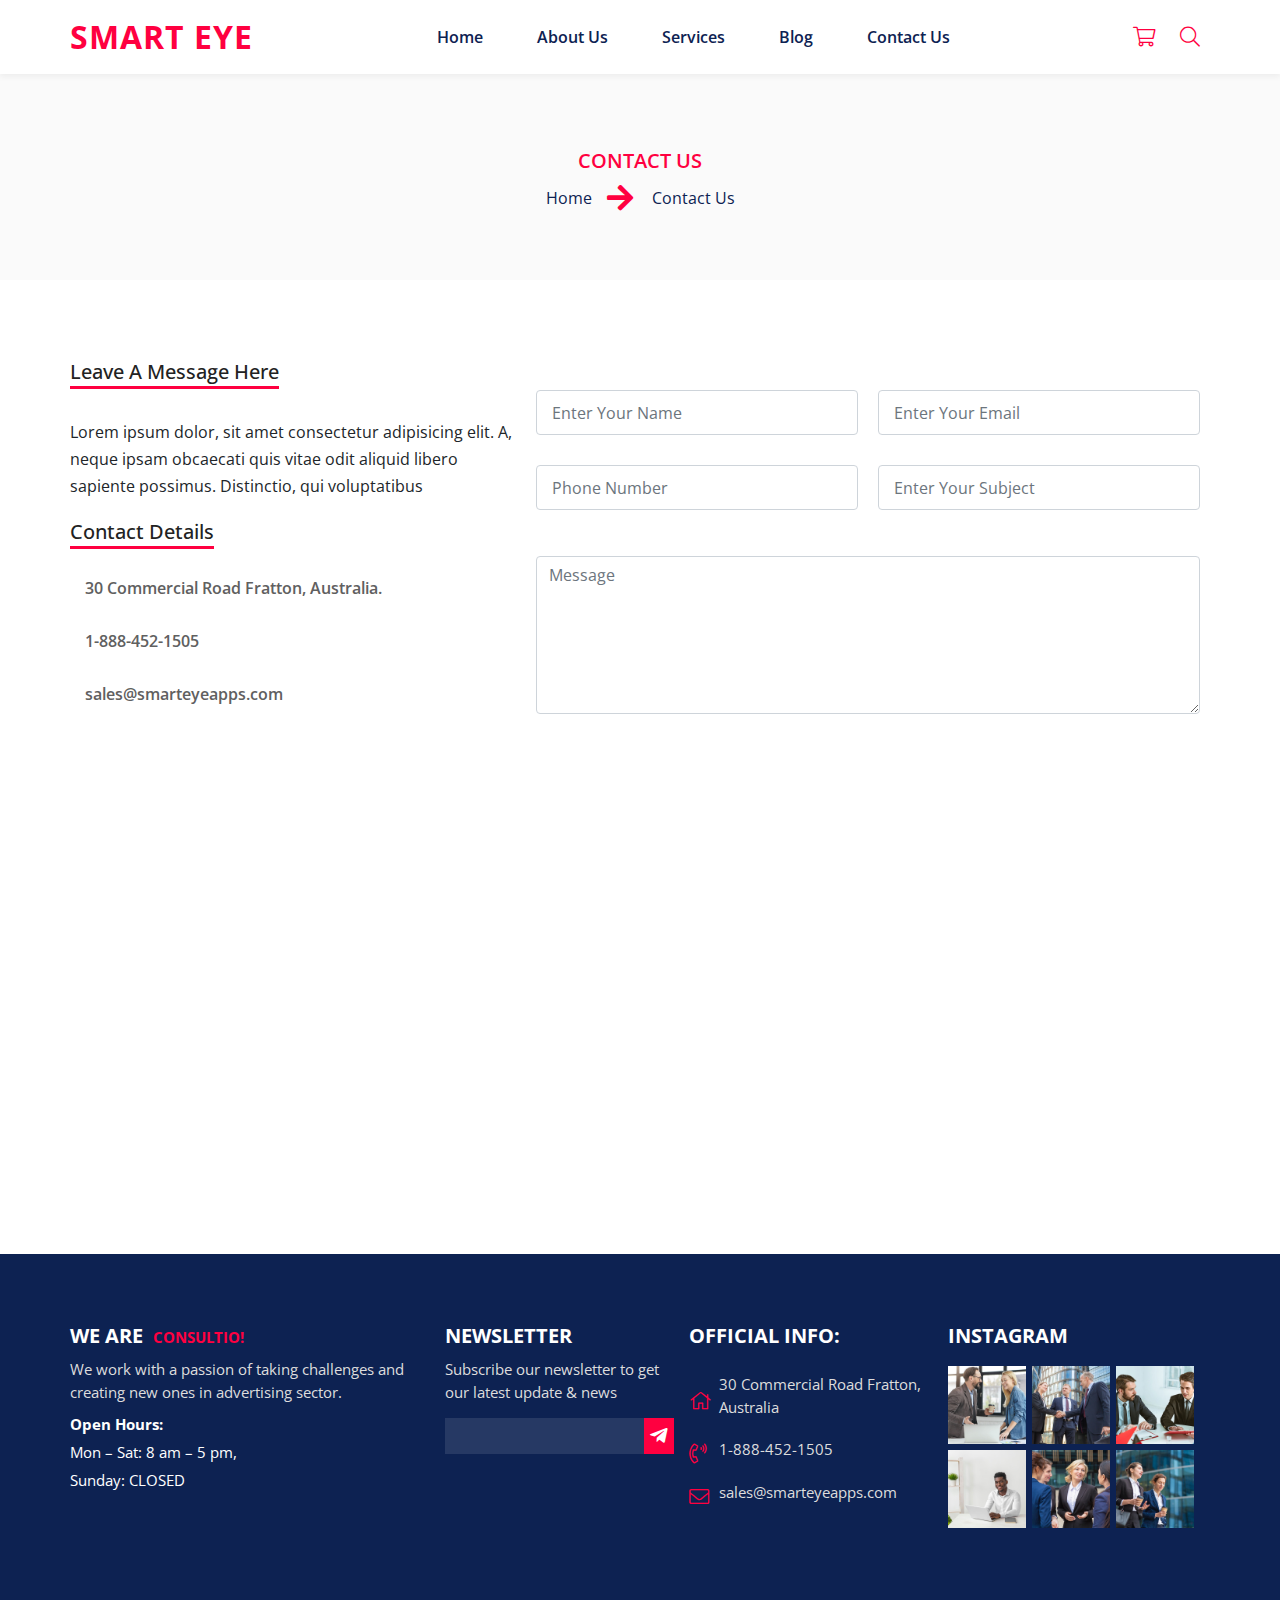
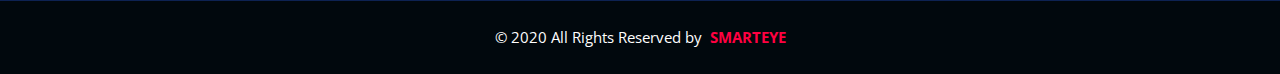
<file: contact-us.html>
<!doctype html>
    <html lang="eng">
        <head>
            <meta charset="utf-8">
            <meta name="viewport" content="width=device-width, initial-scale=1, shrink-to-fit=no">
            <title>Index</title>
            <link rel="stylesheet" href="assets/css/bootstrap.min.css">
            <link rel="stylesheet" href="assets/css/fontawsom-all.min.css">
            <link rel="stylesheet" href="assets/css/all.min.css">
            <link rel="stylesheet" href="assets/css/style.css">
        </head>

        <body>
            <!-- ====================================================================== -->
            <header>
                <div class="container">
                    <div class="main-nav">
                        <div class="logo">
                            <h1>Smart Eye</h1>
                        </div>
                        <div class="menu-toggle">
                            <i class="fal fa-bars"></i>
                        </div>
                        <div class="menu">
                            <ul>
                                <li><a href="index.html">Home</a></li>
                                <li><a href="about-us.html">About Us</a></li>
                                <li><a href="services.html">Services</a></li>
                                <li><a href="blog.html">Blog</a></li>
                                <li><a href="contact-us.html">Contact Us</a></li>
                            </ul>
                        </div>
                        <div class="shoping-cart">
                            <ul>
                                <li><a href=""><i class="fal fa-shopping-cart"></i></a></li>
                                <li><a href=""><i class="fal fa-search"></i></a></li>
                            </ul>
                        </div>
                    </div>
                </div>
                
            </header>
        <!-- *********************************************************** -->
        <main>
            <section class="abt">
                <div class="container">
                    <div class="row">
                         <div class="col-12">
                            <div class="wrapper">
                                <h2>Contact Us</h2>
                                <ol>
                                    <li>Home<i class="fal fa-arrow-right"></i></li>
                                    <li>Contact Us</li>
                                </ol>
                            </div>
                        </div>
                    </div>
                </div>
            </section>

            <section class="bg-0-b">
                <div class="container">
                    <div class="row">
                        <div class="main-card-contact d-flex">
                            <div class="sup-card-contact">
                                <div class="sup-content">
                                    <div class="head-content">
                                        <h2>Leave A Message Here</h2>
                                        <p>Lorem ipsum dolor, sit amet consectetur adipisicing elit. A, neque ipsam obcaecati
                                            quis vitae odit aliquid libero sapiente possimus. Distinctio, qui voluptatibus </p>
                                    </div>

                                    <div class="contact-title">
                                        <h2>Contact Details</h2>
                                        <ol>
                                            <li><i class="flaticon-location"></i>30 Commercial Road Fratton, Australia.</li>
                                            <li><i class="flaticon-phone-call"></i>1-888-452-1505</li>
                                            <li><i class="flaticon-email"></i>sales@smarteyeapps.com</li>
                                        </ol>
                                    </div>
                                </div>
                            </div>

                            <div class="sup-card-contact-0a">
                                <div class="contact-a1">
                                    <form>
                                        <div class="dived d-flex">
                                            <div class="form-group">
                                                <div class="form-sup">
                                                    <div class="cal-01">
                                                        <input type="name" name="name" id="" class="form-control"
                                                            placeholder="Enter Your Name">
                                                   
                                                    </div>

                                                    <div class="cal-01">
                                                        <input type="phone" name="phone" id="" class="form-control"
                                                            placeholder="Phone Number">
                                                      
                                                    </div>
                                                </div>
                                            </div>

                                            <div class="form-group">
                                                <div class="form-sup">
                                                    <div class="cal-01">
                                                        <input type="email" name="email" id="" class="form-control"
                                                            placeholder="Enter Your Email">
                                                        
                                                    </div>
                                                    <div class="cal-01">
                                                        <input type="text" name="subject" id="" class="form-control"
                                                            placeholder="Enter Your Subject">
                                                       
                                                    </div>
                                                </div>
                                            </div>

                                            <div class="ca-ool">
                                                <textarea name="text" cols="80" rows="6" class="form-control"
                                                    placeholder="Message"></textarea>
                                            </div>
                                        </div>
                                    </form>
                                </div>
                            </div>
                        </div>
                    </div>
                </div>
            </section>
             <!-- ========================================================================= -->
            <section class="mab-01 p-0">
                <iframe style="width:100%"
                    src="https://www.google.com/maps/embed?pb=!1m14!1m12!1m3!1d249759.19784092825!2d79.10145254589841!3d12.009924873581818!2m3!1f0!2f0!3f0!3m2!1i1024!2i768!4f13.1!5e0!3m2!1sen!2sin!4v1448883859107"
                    height="450" frameborder="0" allowfullscreen=""></iframe>
            </section>
        </main>
        <!-- *********************************************************** -->
        <footer class="d-block w-100 position-relative">
                <div class="container">
                    <div class="row">
                        <div class="col-md-4 col-sm-6 col-xs-12">
                            <div class="wrapper">
                                <h2>We are <span>Consultio!</span></h2>
                                <p>We work with a passion of taking challenges and 
                                creating new ones in advertising sector.</p>
                                <span class="d-block font-weight-bold">Open Hours:</span>
                                <span class="d-block">Mon – Sat: 8 am – 5 pm,</span>
                                <span>Sunday: CLOSED</span>
                            </div>
                        </div>

                        <div class="col-md-5 col-sm-6 col-xs-12">
                            <div class="row">
                                <div class="col-6 pl-0">
                                    <div class="wrapper">
                                        <h2>Newsletter</h2>
                                        <p>Subscribe our newsletter to get our latest update & news</p>
                                        <div class="send-button-ce d-inline-block w-100 position-relative">
                                            <input class="form-control border-0 rounded-0 position-relative" name="email" type="text" required="">
                                            <i class="fab fa-telegram-plane d-flex align-items-center justify-content-center h-100 position-absolute"></i>
                                        </div>
                                    </div>
                                </div>

                                <div class="col-6 p-0">
                                    <div class="wrapper">
                                        <h2>Official info:</h2>
                                        <div class="content">
                                            <ol>
                                                <li><i class="fal fa-home"></i>30 Commercial Road Fratton, Australia</li>
                                                <li><i class="fal fa-phone-volume"></i>1-888-452-1505</li>
                                                <li><i class="fal fa-envelope"></i>sales@smarteyeapps.com</li>
                                            </ol>
                                        </div>
                                    </div>
                                </div>
                            </div>
                        </div>

                        <div class="col-md-3 col-sm-6 col-xs-12">
                            <div class="wrapper">
                                <h2>Instagram</h2>
                                <div class="insta d-block w-100 position-relative">
                                    <ol>
                                        <li>
                                            <img width="100px" src="assets/images/instagram/4.jpg">
                                        </li>
                                        <li>
                                            <img width="100px" src="assets/images/instagram/2.jpg">
                                        </li>
                                        <li>
                                            <img width="100px" src="assets/images/instagram/6.jpg">
                                        </li>
                                        <li>
                                            <img width="100px" src="assets/images/instagram/5.jpg">
                                        </li>
                                        <li>
                                            <img width="100px" src="assets/images/instagram/1.jpg">
                                        </li>
                                        <li>
                                            <img width="100px" src="assets/images/instagram/3.jpg">
                                        </li>
                                    </ol>
                                </div>
                            </div>
                        </div>
                    </div>
                </div>
            </footer>
            <div class="copy-right">
                <div class="container">
                    <div class="row">
                        <div class="col-12">
                            <div class="wrapper">
                                <p>© 2020 All Rights Reserved by<a href="https://www.smarteyeapps.com/">SMARTEYE</a></p>
                            </div>
                        </div>
                    </div>
                </div>
            </div>
    </body>
    <!-- =================Body End==================== -->
    <script src="assets/js/jquery-3.2.1.min.js"></script>
    <script src="assets/js/bootstrap.min.js"></script>
    <script src="assets/js/plugins/owl.carousel.min.js"></script>
    <script src="assets/js/script.js"></script>
</html>
</file>
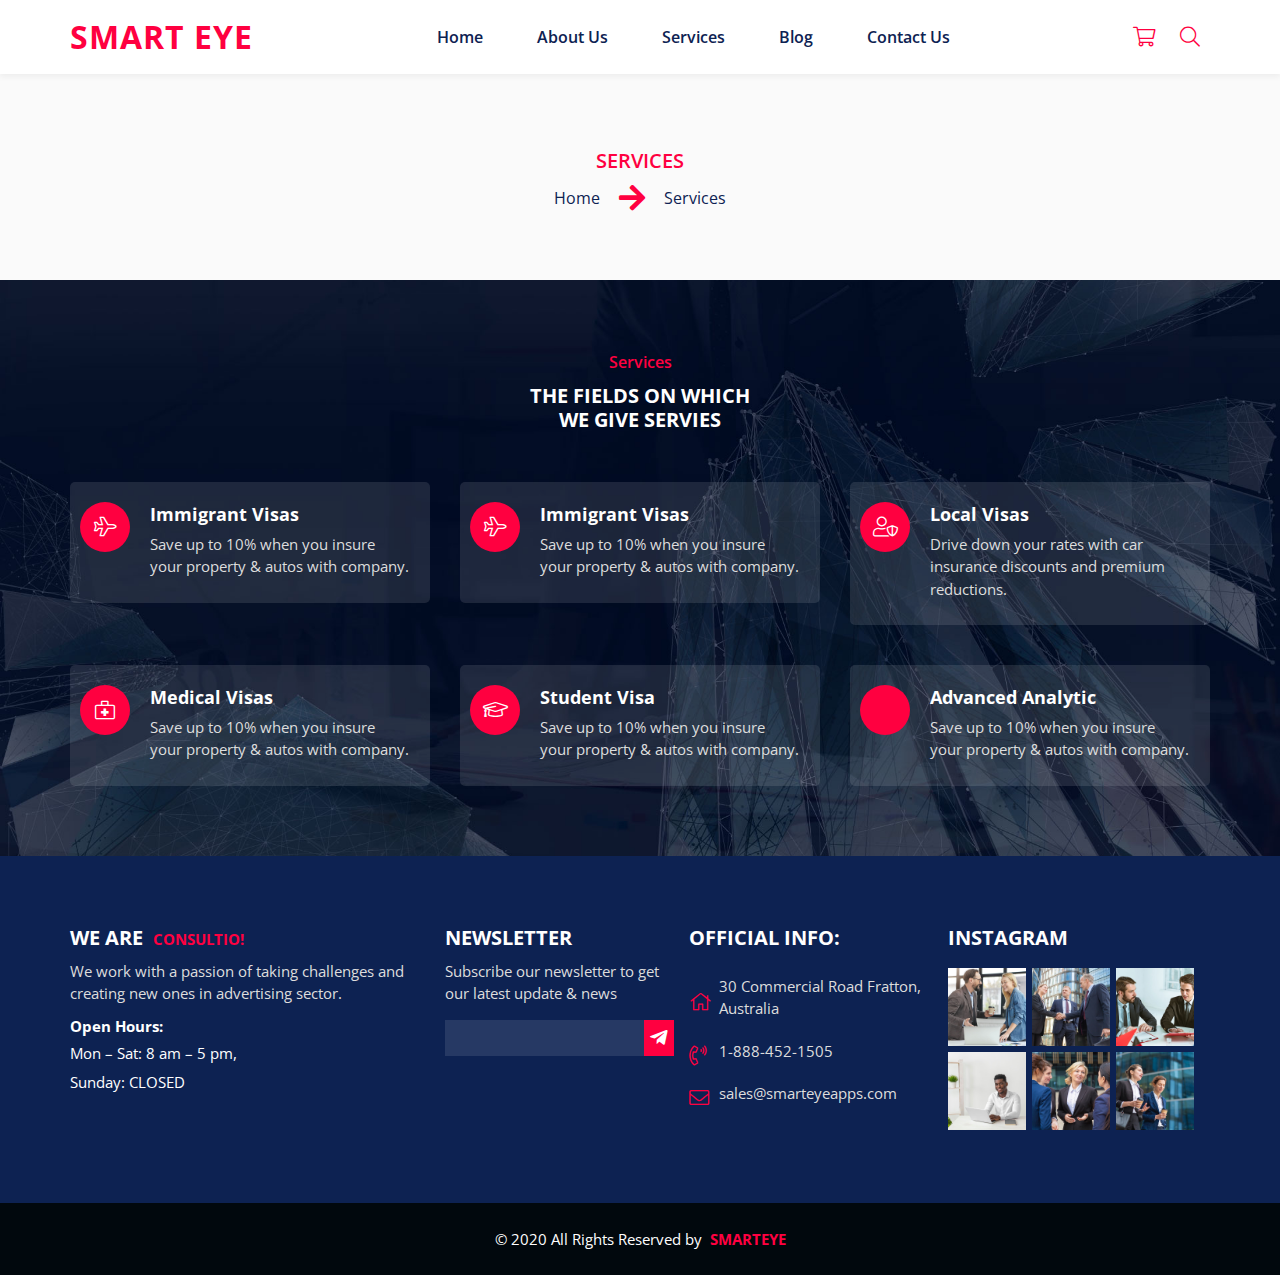
<file: services.html>
<!doctype html>
    <html lang="eng">
        <head>
            <meta charset="utf-8">
            <meta name="viewport" content="width=device-width, initial-scale=1, shrink-to-fit=no">
            <title>services</title>
            <link rel="stylesheet" href="assets/css/bootstrap.min.css">
            <link rel="stylesheet" href="assets/css/plugins/owl.carousel.min.css">
            <link rel="stylesheet" href="assets/css/fontawsom-all.min.css">
            <link rel="stylesheet" href="assets/css/all.min.css">
            <link rel="stylesheet" href="assets/css/style.css">
        </head>

        <body>
            <!-- ====================================================================== -->
            <header>
                <div class="container">
                    <div class="main-nav">
                        <div class="logo">
                            <h1>Smart Eye</h1>
                        </div>
                        <div class="menu-toggle">
                            <i class="fal fa-bars"></i>
                        </div>
                        <div class="menu">
                            <ul>
                                <li><a href="index.html">Home</a></li>
                                <li><a href="about-us.html">About Us</a></li>
                                <li><a href="services.html">Services</a></li>
                                <li><a href="blog.html">Blog</a></li>
                                <li><a href="contact-us.html">Contact Us</a></li>
                            </ul>
                        </div>
                        <div class="shoping-cart">
                            <ul>
                                <li><a href=""><i class="fal fa-shopping-cart"></i></a></li>
                                <li><a href=""><i class="fal fa-search"></i></a></li>
                            </ul>
                        </div>
                    </div>
                </div>
                
            </header>
            <!-- ====================================================================== -->
            <main>
                <section class="abt">
                    <div class="container">
                        <div class="row">
                            <div class="col-12">
                                <div class="wrapper">
                                    <h2>Services</h2>
                                    <ol>
                                        <li>Home <i class="fal fa-arrow-right"></i></li>
                                        <li>Services</li>
                                    </ol>
                                </div>
                            </div>
                        </div>
                    </div>
                </section>

                <section class="bg-05">
                    <div class="container">
                        <div class="row">
                            <div class="col-12">
                                <div class="heading">
                                    <span>Services</span>
                                    <h2>The fields on which <br>we give servies</h2>
                                </div>
                            </div>
                            <div class="col-md-4 col-sm-6">
                                <div class="wrapper">
                                    <div class="inner-content">
                                        <ol>
                                            <li>
                                                <i class="fal fa-plane"></i>
                                                <h4>Immigrant Visas</h4>
                                                <p> Save up to 10% when you insure your property &amp; autos with company.</p>
                                            </li>
                                        </ol>
                                    </div>
                                </div>
                            </div>

                            <div class="col-md-4 col-sm-6">
                                <div class="wrapper">
                                    <div class="inner-content">
                                        <ol>
                                            <li>
                                                <i class="fal fa-plane"></i>
                                                <h4>Immigrant Visas</h4>
                                                <p> Save up to 10% when you insure your property &amp; autos with company.</p>
                                            </li>
                                        </ol>
                                    </div>
                                </div>
                            </div>

                            <div class="col-md-4 col-sm-6">
                                <div class="wrapper">
                                    <div class="inner-content">
                                        <ol>
                                            <li>
                                                <i class="fal fa-user-shield"></i>
                                                <h4>Local Visas</h4>
                                                <p>Drive down your rates with car insurance discounts and premium reductions.</p>
                                            </li>
                                        </ol>
                                    </div>
                                </div>
                            </div>

                            <div class="col-md-4 col-sm-6">
                                <div class="wrapper">
                                    <div class="inner-content">
                                        <ol>
                                            <li>
                                                <i class="fal fa-briefcase-medical"></i>
                                                <h4>Medical Visas</h4>
                                                <p> Save up to 10% when you insure your property &amp; autos with company.</p>
                                            </li>
                                        </ol>
                                    </div>
                                </div>
                            </div>

                            <div class="col-md-4 col-sm-6">
                                <div class="wrapper">
                                    <div class="inner-content">
                                        <ol>
                                            <li>
                                                <i class="fal fa-graduation-cap"></i>
                                                <h4>Student Visa</h4>
                                                <p> Save up to 10% when you insure your property &amp; autos with company.</p>
                                            </li>
                                        </ol>
                                    </div>
                                </div>
                            </div>

                            <div class="col-md-4 col-sm-6">
                                <div class="wrapper">
                                    <div class="inner-content">
                                        <ol>
                                            <li>
                                                <i class="flaticon-analytics"></i>
                                                <h4>Advanced Analytic</h4>
                                                <p>Save up to 10% when you insure your property &amp; autos with company.</p>
                                            </li>
                                        </ol>
                                    </div>
                                </div>
                            </div>
                        
                        </div>
                    </div>
                </section>
            </main>
            <!-- ====================================================================== -->
            <footer class="d-block w-100 position-relative">
                <div class="container">
                    <div class="row">
                        <div class="col-md-4 col-sm-6 col-xs-12">
                            <div class="wrapper">
                                <h2>We are <span>Consultio!</span></h2>
                                <p>We work with a passion of taking challenges and 
                                creating new ones in advertising sector.</p>
                                <span class="d-block font-weight-bold">Open Hours:</span>
                                <span class="d-block">Mon – Sat: 8 am – 5 pm,</span>
                                <span>Sunday: CLOSED</span>
                            </div>
                        </div>

                        <div class="col-md-5 col-sm-6 col-xs-12">
                            <div class="row">
                                <div class="col-6 pl-0">
                                    <div class="wrapper">
                                        <h2>Newsletter</h2>
                                        <p>Subscribe our newsletter to get our latest update & news</p>
                                        <div class="send-button-ce d-inline-block w-100 position-relative">
                                            <input class="form-control border-0 rounded-0 position-relative" name="email" type="text" required="">
                                            <i class="fab fa-telegram-plane d-flex align-items-center justify-content-center h-100 position-absolute"></i>
                                        </div>
                                    </div>
                                </div>

                                <div class="col-6 p-0">
                                    <div class="wrapper">
                                        <h2>Official info:</h2>
                                        <div class="content">
                                            <ol>
                                                <li><i class="fal fa-home"></i>30 Commercial Road Fratton, Australia</li>
                                                <li><i class="fal fa-phone-volume"></i>1-888-452-1505</li>
                                                <li><i class="fal fa-envelope"></i>sales@smarteyeapps.com</li>
                                            </ol>
                                        </div>
                                    </div>
                                </div>
                            </div>
                        </div>

                        <div class="col-md-3 col-sm-6 col-xs-12">
                            <div class="wrapper">
                                <h2>Instagram</h2>
                                <div class="insta d-block w-100 position-relative">
                                    <ol>
                                        <li>
                                            <img width="100px" src="assets/images/instagram/4.jpg">
                                        </li>
                                        <li>
                                            <img width="100px" src="assets/images/instagram/2.jpg">
                                        </li>
                                        <li>
                                            <img width="100px" src="assets/images/instagram/6.jpg">
                                        </li>
                                        <li>
                                            <img width="100px" src="assets/images/instagram/5.jpg">
                                        </li>
                                        <li>
                                            <img width="100px" src="assets/images/instagram/1.jpg">
                                        </li>
                                        <li>
                                            <img width="100px" src="assets/images/instagram/3.jpg">
                                        </li>
                                    </ol>
                                </div>
                            </div>
                        </div>
                    </div>
                </div>
            </footer>
            <div class="copy-right">
                <div class="container">
                    <div class="row">
                        <div class="col-12">
                            <div class="wrapper">
                                <p>© 2020 All Rights Reserved by<a href="https://www.smarteyeapps.com/">SMARTEYE</a></p>
                            </div>
                        </div>
                    </div>
                </div>
            </div>
        </body>

        <script src="assets/js/jquery-3.2.1.min.js"></script>
        <script src="assets/js/bootstrap.min.js"></script>
        <script src="assets/js/plugins/owl.carousel.min.js"></script>
        <script src="assets/js/script.js"></script>
    </html>
</file>
<file: assets/css/style.css>
@charset "UTF-8";
@import url(https://fonts.googleapis.com/css2?family=Open+Sans:wght@300;400;600;700;800&display=swap);
body {
  font-family: "Open Sans", sans-serif;
  margin: 0;
  box-sizing: border-box;
  padding: 0;
}

* {
  margin: 0;
  padding: 0;
  box-sizing: border-box;
}

ul, ol {
  padding: 0;
  margin: 0;
}

li {
  list-style: none;
}

a {
  text-decoration: none;
}

a:hover {
  text-decoration: none;
}

p {
  margin: 0;
}

h1, h2, h3, h4, h5, h6 {
  margin: 0;
}

input:focus, input:active {
  box-shadow: none !important;
}

img {
  max-width: 100%;
}

.p-t-0 {
  padding-top: 0 !important;
}

.p-b-0 {
  padding-bottom: 0 !important;
}

section {
  padding: 3.125rem 0;
  position: relative;
  overflow: hidden;
}
@media screen and (max-width: 575.98px) {
  section {
    padding: 1.25rem 0;
  }
}
@media (min-width: 576px) and (max-width: 767.98px) {
  section {
    padding: 1.875rem 0;
  }
}

.container {
  max-width: 1170px;
}
@media screen and (max-width: 575px) {
  .container {
    padding: 0px 15px;
    max-width: 100%;
    width: 100%;
  }
}

html {
  scroll-behavior: smooth;
}

header {
  position: relative;
  width: 100%;
  top: 0;
  padding: 0.625rem 0;
  z-index: 999;
  box-shadow: 0 3px 6px rgba(0, 0, 0, 0.05);
}
header .main-nav {
  display: flex;
  flex-wrap: wrap;
  flex: 1 1 100%;
  width: 100%;
  align-items: center;
}
header .main-nav .logo {
  width: 30%;
  position: relative;
  display: bloxk;
}
@media screen and (max-width: 767.98px) {
  header .main-nav .logo {
    width: 80%;
  }
}
header .main-nav .logo h1 {
  font-size: 2rem;
  font-weight: bold;
  letter-spacing: 0.0625rem;
  text-transform: uppercase;
  position: relative;
  color: #ff0040;
}
header .main-nav .menu {
  width: 50%;
  display: block;
  position: relative;
  transform: translateX(0);
}
header .main-nav .menu.active {
  display: block;
  transform: translate(0);
}
@media screen and (max-width: 767.98px) {
  header .main-nav .menu {
    width: 100%;
    max-width: 100%;
    transform: translateX(-100%);
    display: none;
    text-align: left;
  }
}
@media (min-width: 768px) and (max-width: 991.98px) {
  header .main-nav .menu {
    width: 70%;
  }
}
header .main-nav .menu ul li {
  display: inline-block;
  padding: 0.625rem 0.9375rem;
  position: relative;
}
@media screen and (max-width: 767.98px) {
  header .main-nav .menu ul li {
    display: block;
    padding: 0.3125rem 0.625rem;
    width: fit-content;
  }
}
@media (min-width: 768px) and (max-width: 991.98px) {
  header .main-nav .menu ul li {
    padding: 0.3125rem 0.3125rem;
  }
}
header .main-nav .menu ul li a {
  display: block;
  font-size: 1rem;
  font-weight: 600;
  color: #0d2252;
  text-transform: capitalize;
  padding: 0.3125rem 0.625rem;
  transition: all ease-in-out 0.5s;
}
header .main-nav .menu ul li a:hover {
  color: #ff0040;
}
header .main-nav .shoping-cart {
  width: 20%;
  display: block;
  text-align: right;
}
@media screen and (max-width: 991.98px) {
  header .main-nav .shoping-cart {
    display: none;
  }
}
header .main-nav .shoping-cart ul li {
  display: inline-block;
  margin: 0 0.625rem;
  font-size: 1.25rem;
}
header .main-nav .shoping-cart ul li a i {
  color: #ff0040;
}
header .main-nav .menu-toggle {
  height: 2.5rem;
  width: 2.5rem;
  align-items: center;
  margin: 0px 0 0 2.5rem;
  opacity: 0;
  visibility: hidden;
  position: absolute;
  right: 0.625rem;
  top: 0.625rem;
  color: #ff0040;
  display: flex;
  align-items: center;
  justify-content: center;
  z-index: 999;
}
header .main-nav .menu-toggle i {
  position: absolute;
  font-size: 1.5625rem;
  color: #ff0040;
  font-size: 2.1875rem;
}
@media screen and (max-width: 767.98px) {
  header .main-nav .menu-toggle {
    opacity: 1;
    visibility: visible;
  }
}

.slider {
  position: relative;
}
.slider::before {
  position: absolute;
  content: "";
  left: 0;
  top: 0;
  width: 100%;
  z-index: 1;
  height: 100%;
  background: rgba(0, 0, 0, 0.7);
}
.slider .carousel .carousel-control-prev, .slider .carousel .carousel-control-next {
  z-index: 3;
  opacity: 1;
}
.slider .carousel .carousel-inner {
  position: relative;
}
.slider .carousel .carousel-inner .wrapper {
  position: absolute;
  width: 100%;
  margin-top: 20%;
  z-index: 3;
  display: block;
  color: #fff;
  text-align: center;
}
.slider .carousel .carousel-inner .wrapper h6 {
  display: block;
  margin: 0.625rem 0;
  font-size: 1.25rem;
  font-weight: 200;
  letter-spacing: 1px;
}
.slider .carousel .carousel-inner .wrapper h1 {
  font-size: 2.5rem;
  text-transform: uppercase;
  font-weight: bold;
  display: block;
  margin: 0.625rem 0;
}
.slider .carousel .carousel-inner .wrapper a {
  display: inline-block;
  padding: 0.3125rem 0.75rem;
  background: #ff0040;
  color: #fff;
  font-size: 0.9375rem;
  margin: 0.625rem 0;
  border-radius: 1.25rem;
}

.bg-01 {
  position: relative;
  background: url(../images/abt-img/3.jpg);
  background-size: cover;
  background-position: center;
  background-attachment: fixed;
  z-index: 1;
}
.bg-01::before {
  position: absolute;
  content: "";
  left: 0;
  top: 0;
  width: 100%;
  height: 100%;
  background: rgba(14, 14, 14, 0.94);
  z-index: 0;
}
.bg-01 .wrapper {
  display: block;
  width: 100%;
  position: relative;
  margin: 1.25rem 0;
  padding: 0.625rem 0;
  color: #fff;
}
@media screen and (max-width: 575.98px) {
  .bg-01 .wrapper {
    margin: 0.625rem 0;
    padding: 0;
  }
}
.bg-01 .wrapper p {
  display: block;
  margin: 0.625rem 0;
  font-size: 1.125rem;
  color: #ddd;
}
.bg-01 .wrapper .inbut-se {
  position: relative;
  flex-wrap: wrap;
  margin: 1.25rem 0;
  z-index: 2;
  width: 100%;
  flex: 1 1 100%;
}
@media screen and (max-width: 575.98px) {
  .bg-01 .wrapper .inbut-se {
    margin: 0;
  }
}
.bg-01 .wrapper .inbut-se .form-group {
  width: 50%;
  position: relative;
  display: block;
  margin: 0 0 0.625rem 0;
  padding: 0 1.25rem 0 0;
}
@media screen and (max-width: 575.98px) {
  .bg-01 .wrapper .inbut-se .form-group {
    width: 100%;
  }
}
.bg-01 .wrapper .inbut-se .form-group .form-control {
  border: 0.0625rem solid rgba(255, 255, 255, 0.25);
  background: rgba(255, 255, 255, 0.25);
  color: #fff;
}
.bg-01 .wrapper a {
  padding: 0.625rem;
  color: #fff;
  background: #ff0040;
  font-size: 0.9375rem;
  display: block;
  margin-right: 1.25rem;
  text-align: center;
}
.bg-01 .wrapper h2 {
  display: inline-block;
  width: 100%;
  font-size: 1.25rem;
  text-transform: uppercase;
  font-weight: bold;
  margin: 0.625rem 0;
}
.bg-01 .wrapper .inner-items {
  display: inline-block;
  width: 100%;
  margin: 0.625rem 0;
  position: relative;
}
.bg-01 .wrapper .inner-items ol li {
  display: block;
  position: relative;
  padding: 0.315rem 0.3125rem 0.3125rem 5rem;
  margin: 1.25rem 0;
  font-size: 1.25rem;
  color: #fff;
}
.bg-01 .wrapper .inner-items ol li span {
  font-size: 1.125rem;
  color: #ddd;
  margin: 0.3125rem 0;
}
.bg-01 .wrapper .inner-items ol li i {
  position: absolute;
  left: 0;
  top: 0.625rem;
  display: flex;
  align-items: center;
  justify-content: center;
  height: 3.75rem;
  width: 3.75rem;
  font-size: 1.5625rem;
  border-radius: 0.3125rem;
  border: 0.0625rem solid rgba(255, 255, 255, 0.25);
  background: rgba(112, 114, 116, 0.25);
}

.bg-02 .wrapper {
  position: relative;
  display: block;
  margin: 1.25rem 0;
}
.bg-02 .wrapper .head-content {
  display: inline-block;
  width: 100%;
  padding: 0.625rem 0.3125rem 0.625rem 4rem;
  position: relative;
}
.bg-02 .wrapper .head-content .line {
  position: absolute;
  left: 0;
  top: 2rem;
  width: 3rem;
  height: 0.1875rem;
  background: #ff0040;
}
.bg-02 .wrapper .head-content h2 {
  font-size: 1.25rem;
  text-transform: uppercase;
  color: #0d2252;
  font-weight: bold;
  display: block;
  margin: 0.625rem 0;
}
.bg-02 .wrapper .head-content p {
  font-size: 0.9375rem;
  color: #313e5d;
  line-height: 1.5625rem;
  text-align: justify;
}
.bg-02 .wrapper ol {
  display: flex;
  flex-wrap: wrap;
  align-items: center;
  width: 100%;
  flex: 1 1 100%;
}
.bg-02 .wrapper ol li {
  width: 50%;
  display: block;
  padding: 0.625rem 1.25rem 0.625rem 3rem;
  font-size: 1.125rem;
  color: #0d2252;
  font-weight: 600;
  position: relative;
}
@media screen and (max-width: 767.98px) {
  .bg-02 .wrapper ol li {
    width: 100%;
  }
}
.bg-02 .wrapper ol li p {
  font-size: 0.9375rem;
  text-align: justify;
  color: #313e5d;
  display: block;
  margin: 0.3125rem 0;
  font-weight: normal;
}
.bg-02 .wrapper ol li i {
  position: absolute;
  left: 0;
  font-size: 1.25rem;
  color: #ff0040;
  top: 0.9375rem;
}

.bg-03 .head-wrapper {
  width: 100%;
  flex: 1 1 100%;
  margin: 1.25rem 0;
  padding: 0.625rem 0 0.625rem 4rem;
}
.bg-03 .head-wrapper .line {
  position: absolute;
  left: 0;
  top: 2rem;
  width: 3rem;
  height: 0.1875rem;
  background: #ff0040;
}
.bg-03 .head-wrapper h2 {
  width: 50%;
  font-size: 1.25rem;
  text-transform: uppercase;
  color: #0d2252;
  font-weight: bold;
  display: block;
  margin: 0.625rem 0;
  padding: 0 0.625rem 0 0;
}
@media screen and (max-width: 575.98px) {
  .bg-03 .head-wrapper h2 {
    width: 100%;
  }
}
.bg-03 .head-wrapper p {
  width: 50%;
  font-size: 0.9375rem;
  color: #313e5d;
  line-height: 1.5625rem;
  text-align: justify;
  display: block;
}
@media screen and (max-width: 575.98px) {
  .bg-03 .head-wrapper p {
    width: 100%;
    margin: 1.25rem 0 0;
  }
}
.bg-03 .wrapper {
  display: inline-block;
  width: 100%;
  position: relative;
  margin: 1.25rem 0;
}
.bg-03 .wrapper figure img {
  border-radius: 0.3125rem;
}
.bg-03 .wrapper .content {
  display: block;
  width: 80%;
  margin: 0 auto;
  background: #fff;
  padding: 0.625rem 0;
  position: relative;
  box-shadow: 0 13px 29px rgba(0, 0, 0, 0.1);
  border-radius: 0.3125rem;
  text-align: center;
  z-index: 2;
  top: -1.25rem;
}
.bg-03 .wrapper .content h3 {
  font-size: 1.125rem;
  color: #0d2252;
  margin: 0.125rem 0;
  font-weight: bold;
  text-transform: uppercase;
}
.bg-03 .wrapper .content p {
  font-size: 0.9375rem;
  color: #313e5d;
  display: block;
  font-weight: 600;
}

.bg-04 .heading {
  display: block;
  margin: 1.25rem 0;
  position: relative;
  text-align: center;
}
.bg-04 .heading span {
  display: block;
  font-size: 1rem;
  color: #ff0040;
  font-weight: 600;
  margin: 0.625rem 0 0;
}
.bg-04 .heading h2 {
  font-size: 1.25rem;
  color: #0d2252;
  font-weight: bold;
  display: inline-block;
  width: 100%;
  margin: 0.625rem 0;
  text-transform: uppercase;
}
.bg-04 .wrapper {
  display: block;
  margin: 1.25rem 0;
  position: relative;
}
.bg-04 .wrapper article {
  position: relative;
  overflow: hidden;
  display: flex;
  flex-wrap: wrap;
  box-shadow: 0 2px 30px rgba(4, 20, 69, 0.1);
  background: #fff;
}
.bg-04 .wrapper article .image-blog {
  width: 50%;
  margin: 0;
  position: relative;
  overflow: hidden;
}
.bg-04 .wrapper article .image-blog .image-items {
  position: absolute;
  height: 100%;
  width: 100%;
  background-image: url(../images/blog/2.jpg);
  background-size: cover;
  background-position: center;
  transition: all ease 0.5s;
  transform: scale(1);
  overflow: hidden;
}
.bg-04 .wrapper article .image-blog .image-items:hover {
  transform: scale(1.1);
}
.bg-04 .wrapper article .image-blog .aa {
  background-image: url(../images/blog/1.jpg);
}
.bg-04 .wrapper article .image-blog .bb {
  background-image: url(../images/blog/3.jpg);
}
.bg-04 .wrapper article .image-blog .cc {
  background-image: url(../images/blog/4.jpg);
}
.bg-04 .wrapper article .image-blog .dd {
  background-image: url(../images/blog/5.jpg);
}
.bg-04 .wrapper article .image-blog .ee {
  background-image: url(../images/blog/6.jpg);
}
.bg-04 .wrapper article .image-blog .date {
  position: absolute;
  top: 1rem;
  left: 1rem;
  background: #ff0040;
  color: #fff;
  font-size: 0.9375rem;
  text-align: center;
  font-weight: 600;
  padding: 0.1875rem;
  border-radius: 0.3125rem;
}
.bg-04 .wrapper article .image-blog .date span {
  display: block;
  margin: 0;
}
.bg-04 .wrapper article .content {
  width: 50%;
  padding: 0.9375rem;
  position: relative;
}
.bg-04 .wrapper article .content span {
  color: #313e5d;
  background: #f4f4f4;
  font-size: 0.75rem;
  font-weight: 600;
  padding: 0.1875rem;
  line-height: 24px;
}
.bg-04 .wrapper article .content h3 {
  font-size: 1.125rem;
  color: #0d2252;
  margin: 0.625rem 0;
  font-weight: 600;
  text-transform: capitalize;
}
.bg-04 .wrapper article .content p {
  font-size: 0.9375rem;
  color: #313e5d;
  display: inline-block;
  width: 100%;
  margin: 0.625rem 0;
  text-align: justify;
}
.bg-04 .wrapper article .content a {
  font-size: 0.9rem;
  color: #fff;
  font-weight: bold;
  text-transform: capitalize;
  padding: 0.3125rem 0.75rem;
  background: #ff0040;
  position: relative;
  border-radius: 1.25rem;
  display: inline-block;
  margin: 0.625rem 0;
  transition: all ease 0.5s;
}
.bg-04 .wrapper article .content a:hover {
  background: #0D2252;
}

.bg-05 {
  background: url(../images/abt-img/5.jpg);
  background-repeat: no-repeat;
  background-size: cover;
  background-position: center;
}
.bg-05 .heading {
  display: block;
  margin: 1.25rem 0;
  position: relative;
  text-align: center;
}
.bg-05 .heading span {
  display: block;
  font-size: 1rem;
  color: #ff0040;
  font-weight: 600;
  margin: 0.625rem 0 0;
}
.bg-05 .heading h2 {
  font-size: 1.25rem;
  color: #fff;
  font-weight: bold;
  display: inline-block;
  width: 100%;
  margin: 0.625rem 0;
  text-transform: uppercase;
}
.bg-05 .wrapper {
  position: relative;
  margin: 1.25rem 0;
}
.bg-05 .wrapper .inner-content {
  position: relative;
  display: block;
  margin: 1.25rem 0 0;
}
.bg-05 .wrapper .inner-content ol li {
  background: rgba(255, 255, 255, 0.11);
  padding: 1.25rem 1.25rem 1.25rem 5rem;
  border-radius: 0.3125rem;
  color: #fff;
  position: relative;
}
.bg-05 .wrapper .inner-content ol li h4 {
  font-size: 1.125rem;
  font-weight: bold;
  text-transform: capitalize;
  display: block;
  margin: 0.125rem 0;
  display: block;
}
.bg-05 .wrapper .inner-content ol li p {
  font-size: 0.9375rem;
  color: #ddd;
  display: inline-block;
  margin: 0.3125rem 0;
}
.bg-05 .wrapper .inner-content ol li i {
  position: absolute;
  left: 0.625rem;
  height: 3.125rem;
  width: 3.125rem;
  border-radius: 50%;
  background-color: #ff0040;
  color: #fff;
  display: flex;
  align-items: center;
  justify-content: center;
  font-size: 1.25rem;
}

.abt {
  background: #fafafa;
}
.abt .wrapper {
  position: relative;
  display: block;
  padding: 1.25rem 0;
  text-align: center;
}
.abt .wrapper h2 {
  font-size: 1.25rem;
  color: #ff0040;
  display: block;
  margin: 0.3125rem 0;
  text-transform: uppercase;
  font-weight: 600;
}
.abt .wrapper ol li {
  display: inline-block;
  font-size: 1rem;
  text-transform: capitalize;
  color: #0d2252;
}
.abt .wrapper ol li i {
  font-size: 1.875rem;
  color: #ff0040;
  margin: 0 0.9375rem;
  font-weight: bold;
  position: relative;
  top: 0.3125rem;
}

.bg-0-b {
  z-index: 2;
}
.bg-0-b .main-card-contact {
  flex-wrap: wrap;
  width: 100%;
  margin: 20px 0px;
  padding: 10px 15px;
  position: relative;
  z-index: 9;
}
.bg-0-b .main-card-contact .sup-card-contact {
  width: 40%;
  max-width: 40%;
  flex: 1 1 40%;
}
@media screen and (max-width: 767.98px) {
  .bg-0-b .main-card-contact .sup-card-contact {
    width: 100%;
    max-width: 100%;
    flex: 1 1 100%;
  }
}
.bg-0-b .main-card-contact .sup-card-contact .contact-title {
  position: relative;
}
.bg-0-b .main-card-contact .sup-card-contact .contact-title h2 {
  font-size: 20px;
  margin: 0 0 10px 0;
  color: #222;
  padding-bottom: 5px;
  position: relative;
  display: inline-block;
}
.bg-0-b .main-card-contact .sup-card-contact .contact-title h2::before {
  position: absolute;
  content: "";
  background: #ff0040;
  width: 100%;
  height: 3px;
  bottom: 0;
}
.bg-0-b .main-card-contact .sup-card-contact .contact-title ol li {
  display: block;
  padding: 10px 0px;
  color: #606060;
  font-size: 16px;
  font-weight: 600;
}
.bg-0-b .main-card-contact .sup-card-contact .contact-title ol li i {
  color: #ff0040;
  padding-right: 15px;
  font-size: 1.375rem;
}
.bg-0-b .main-card-contact .sup-card-contact .head-content {
  position: relative;
  display: block;
}
.bg-0-b .main-card-contact .sup-card-contact .head-content h2 {
  font-size: 20px;
  margin: 0 0 10px 0;
  color: #222;
  padding-bottom: 5px;
  position: relative;
  display: inline-block;
}
.bg-0-b .main-card-contact .sup-card-contact .head-content h2::before {
  position: absolute;
  content: "";
  background: #ff0040;
  width: 100%;
  height: 3px;
  bottom: 0;
}
.bg-0-b .main-card-contact .sup-card-contact .head-content p {
  font-size: 16px;
  line-height: 27px;
  display: block;
  padding: 20px 0px;
  margin: 0px;
}
.bg-0-b .main-card-contact .sup-card-contact-0a {
  width: 60%;
  max-width: 60%;
  flex: 1 1 60%;
}
@media screen and (max-width: 767.98px) {
  .bg-0-b .main-card-contact .sup-card-contact-0a {
    width: 100%;
    max-width: 100%;
    flex: 1 1 100%;
  }
}
.bg-0-b .main-card-contact .sup-card-contact-0a .dived {
  width: 100%;
  flex-wrap: wrap;
}
.bg-0-b .main-card-contact .sup-card-contact-0a .dived .ca-ool {
  padding: 0px 10px;
}
.bg-0-b .main-card-contact .sup-card-contact-0a .dived .form-group {
  width: 50%;
  max-width: 50%;
  flex: 1 1 50%;
}
@media screen and (max-width: 575.98px) {
  .bg-0-b .main-card-contact .sup-card-contact-0a .dived .form-group {
    width: 100%;
    max-width: 100%;
    flex: 1 1 100%;
  }
}
.bg-0-b .main-card-contact .sup-card-contact-0a .dived .form-group .form-sup {
  margin: 10px;
  position: relative;
}
.bg-0-b .main-card-contact .sup-card-contact-0a .dived .form-group .form-sup .cal-01 {
  position: relative;
}
.bg-0-b .main-card-contact .sup-card-contact-0a .dived .form-group .form-sup label {
  font-size: 15px;
  color: #6e6e6e;
}
.bg-0-b .main-card-contact .sup-card-contact-0a .dived .form-group .form-sup label span {
  position: relative;
  top: 4px;
  left: 5px;
  color: #ff0040;
}
.bg-0-b .main-card-contact .sup-card-contact-0a .dived .form-group .form-control {
  padding: 10px 15px;
  margin: 30px 0px;
  height: 45px;
  position: relative;
}

footer {
  background: #0D2252;
  padding: 3.125rem 0;
}
footer .wrapper {
  display: block;
  margin: 1.25rem 0;
  color: #fff;
}
footer .wrapper .send-button-ce {
  margin: 0.3125rem 0;
}
footer .wrapper .send-button-ce .form-control {
  background: #263964;
  color: #fff;
}
footer .wrapper .send-button-ce i {
  right: 0;
  top: 0;
  background: #ff0040;
  color: #fff;
  width: 1.875rem;
  font-size: 1.25rem;
}
footer .wrapper h2 {
  font-size: 1.25rem;
  font-weight: bold;
  text-transform: uppercase;
  display: inline-block;
  width: 100%;
  margin: 0 0 0.625rem 0;
}
footer .wrapper h2 span {
  color: #ff0040;
  margin-left: 0.3125rem;
}
footer .wrapper p {
  color: #ddd;
  font-size: 0.9375rem;
  display: block;
  margin: 0 0 0.625rem 0;
}
footer .wrapper span {
  font-size: 0.9375rem;
  margin-bottom: 0.3125rem;
}
footer .wrapper .content {
  display: block;
  width: 100%;
}
footer .wrapper .content li {
  position: relative;
  color: #ddd;
  font-size: 0.9375rem;
  display: block;
  overflow: hidden;
  text-overflow: ellipsis;
  margin: 0.625rem 0;
  padding: 0.3125rem 0 0.3125rem 1.875rem;
}
footer .wrapper .content li i {
  position: absolute;
  left: 0;
  color: #ff0040;
  font-size: 1.25rem;
  display: flex;
  align-items: center;
  height: 100%;
}
footer .wrapper .insta {
  margin: 0.3125rem 0;
}
footer .wrapper .insta li {
  display: inline-block;
  width: 80px;
  padding-right: 0.125rem;
  margin: 0.1875rem 0;
  position: relative;
  transition: all ease 0.5s;
}
footer .wrapper .insta li:hover::before {
  visibility: visible;
  opacity: 1;
}
footer .wrapper .insta li::before {
  content: "";
  position: absolute;
  font-family: "Font Awesome 5 Brands";
  display: flex;
  align-items: center;
  justify-content: center;
  height: 100%;
  width: 100%;
  background: rgba(0, 0, 0, 0.6);
  color: #ff0040;
  visibility: hidden;
  opacity: 0;
  transition: all ease-in-out 0.5s;
}

.copy-right {
  position: relative;
  display: block;
  padding: 0.9375rem 0;
  background: #01080D;
}
.copy-right .wrapper {
  display: block;
  text-align: center;
  padding: 0.625rem 0;
}
.copy-right .wrapper p {
  font-size: 0.9375rem;
  color: #fff;
}
.copy-right .wrapper p a {
  margin-left: 0.5rem;
  color: #ff0040;
  font-weight: bold;
}

/*# sourceMappingURL=style.css.map */
</file>
<file: assets/css/fontawsom-all.min.css>
/*!
 * Font Awesome Free 5.3.1 by @fontawesome - https://fontawesome.com
 * License - https://fontawesome.com/license/free (Icons: CC BY 4.0, Fonts: SIL OFL 1.1, Code: MIT License)
 */
.fa,.fab,.fal,.far,.fas{-moz-osx-font-smoothing:grayscale;-webkit-font-smoothing:antialiased;display:inline-block;font-style:normal;font-variant:normal;text-rendering:auto;line-height:1}.fa-lg{font-size:1.33333em;line-height:.75em;vertical-align:-.0667em}.fa-xs{font-size:.75em}.fa-sm{font-size:.875em}.fa-1x{font-size:1em}.fa-2x{font-size:2em}.fa-3x{font-size:3em}.fa-4x{font-size:4em}.fa-5x{font-size:5em}.fa-6x{font-size:6em}.fa-7x{font-size:7em}.fa-8x{font-size:8em}.fa-9x{font-size:9em}.fa-10x{font-size:10em}.fa-fw{text-align:center;width:1.25em}.fa-ul{list-style-type:none;margin-left:2.5em;padding-left:0}.fa-ul>li{position:relative}.fa-li{left:-2em;position:absolute;text-align:center;width:2em;line-height:inherit}.fa-border{border:.08em solid #eee;border-radius:.1em;padding:.2em .25em .15em}.fa-pull-left{float:left}.fa-pull-right{float:right}.fa.fa-pull-left,.fab.fa-pull-left,.fal.fa-pull-left,.far.fa-pull-left,.fas.fa-pull-left{margin-right:.3em}.fa.fa-pull-right,.fab.fa-pull-right,.fal.fa-pull-right,.far.fa-pull-right,.fas.fa-pull-right{margin-left:.3em}.fa-spin{animation:fa-spin 2s infinite linear}.fa-pulse{animation:fa-spin 1s infinite steps(8)}@keyframes fa-spin{0%{transform:rotate(0deg)}to{transform:rotate(1turn)}}.fa-rotate-90{-ms-filter:"progid:DXImageTransform.Microsoft.BasicImage(rotation=1)";transform:rotate(90deg)}.fa-rotate-180{-ms-filter:"progid:DXImageTransform.Microsoft.BasicImage(rotation=2)";transform:rotate(180deg)}.fa-rotate-270{-ms-filter:"progid:DXImageTransform.Microsoft.BasicImage(rotation=3)";transform:rotate(270deg)}.fa-flip-horizontal{-ms-filter:"progid:DXImageTransform.Microsoft.BasicImage(rotation=0, mirror=1)";transform:scaleX(-1)}.fa-flip-vertical{transform:scaleY(-1)}.fa-flip-horizontal.fa-flip-vertical,.fa-flip-vertical{-ms-filter:"progid:DXImageTransform.Microsoft.BasicImage(rotation=2, mirror=1)"}.fa-flip-horizontal.fa-flip-vertical{transform:scale(-1)}:root .fa-flip-horizontal,:root .fa-flip-vertical,:root .fa-rotate-90,:root .fa-rotate-180,:root .fa-rotate-270{-webkit-filter:none;filter:none}.fa-stack{display:inline-block;height:2em;line-height:2em;position:relative;vertical-align:middle;width:2em}.fa-stack-1x,.fa-stack-2x{left:0;position:absolute;text-align:center;width:100%}.fa-stack-1x{line-height:inherit}.fa-stack-2x{font-size:2em}.fa-inverse{color:#fff}.fa-500px:before{content:"\f26e"}.fa-accessible-icon:before{content:"\f368"}.fa-accusoft:before{content:"\f369"}.fa-ad:before{content:"\f641"}.fa-address-book:before{content:"\f2b9"}.fa-address-card:before{content:"\f2bb"}.fa-adjust:before{content:"\f042"}.fa-adn:before{content:"\f170"}.fa-adversal:before{content:"\f36a"}.fa-affiliatetheme:before{content:"\f36b"}.fa-air-freshener:before{content:"\f5d0"}.fa-algolia:before{content:"\f36c"}.fa-align-center:before{content:"\f037"}.fa-align-justify:before{content:"\f039"}.fa-align-left:before{content:"\f036"}.fa-align-right:before{content:"\f038"}.fa-alipay:before{content:"\f642"}.fa-allergies:before{content:"\f461"}.fa-amazon:before{content:"\f270"}.fa-amazon-pay:before{content:"\f42c"}.fa-ambulance:before{content:"\f0f9"}.fa-american-sign-language-interpreting:before{content:"\f2a3"}.fa-amilia:before{content:"\f36d"}.fa-anchor:before{content:"\f13d"}.fa-android:before{content:"\f17b"}.fa-angellist:before{content:"\f209"}.fa-angle-double-down:before{content:"\f103"}.fa-angle-double-left:before{content:"\f100"}.fa-angle-double-right:before{content:"\f101"}.fa-angle-double-up:before{content:"\f102"}.fa-angle-down:before{content:"\f107"}.fa-angle-left:before{content:"\f104"}.fa-angle-right:before{content:"\f105"}.fa-angle-up:before{content:"\f106"}.fa-angry:before{content:"\f556"}.fa-angrycreative:before{content:"\f36e"}.fa-angular:before{content:"\f420"}.fa-ankh:before{content:"\f644"}.fa-app-store:before{content:"\f36f"}.fa-app-store-ios:before{content:"\f370"}.fa-apper:before{content:"\f371"}.fa-apple:before{content:"\f179"}.fa-apple-alt:before{content:"\f5d1"}.fa-apple-pay:before{content:"\f415"}.fa-archive:before{content:"\f187"}.fa-archway:before{content:"\f557"}.fa-arrow-alt-circle-down:before{content:"\f358"}.fa-arrow-alt-circle-left:before{content:"\f359"}.fa-arrow-alt-circle-right:before{content:"\f35a"}.fa-arrow-alt-circle-up:before{content:"\f35b"}.fa-arrow-circle-down:before{content:"\f0ab"}.fa-arrow-circle-left:before{content:"\f0a8"}.fa-arrow-circle-right:before{content:"\f0a9"}.fa-arrow-circle-up:before{content:"\f0aa"}.fa-arrow-down:before{content:"\f063"}.fa-arrow-left:before{content:"\f060"}.fa-arrow-right:before{content:"\f061"}.fa-arrow-up:before{content:"\f062"}.fa-arrows-alt:before{content:"\f0b2"}.fa-arrows-alt-h:before{content:"\f337"}.fa-arrows-alt-v:before{content:"\f338"}.fa-assistive-listening-systems:before{content:"\f2a2"}.fa-asterisk:before{content:"\f069"}.fa-asymmetrik:before{content:"\f372"}.fa-at:before{content:"\f1fa"}.fa-atlas:before{content:"\f558"}.fa-atom:before{content:"\f5d2"}.fa-audible:before{content:"\f373"}.fa-audio-description:before{content:"\f29e"}.fa-autoprefixer:before{content:"\f41c"}.fa-avianex:before{content:"\f374"}.fa-aviato:before{content:"\f421"}.fa-award:before{content:"\f559"}.fa-aws:before{content:"\f375"}.fa-backspace:before{content:"\f55a"}.fa-backward:before{content:"\f04a"}.fa-balance-scale:before{content:"\f24e"}.fa-ban:before{content:"\f05e"}.fa-band-aid:before{content:"\f462"}.fa-bandcamp:before{content:"\f2d5"}.fa-barcode:before{content:"\f02a"}.fa-bars:before{content:"\f0c9"}.fa-baseball-ball:before{content:"\f433"}.fa-basketball-ball:before{content:"\f434"}.fa-bath:before{content:"\f2cd"}.fa-battery-empty:before{content:"\f244"}.fa-battery-full:before{content:"\f240"}.fa-battery-half:before{content:"\f242"}.fa-battery-quarter:before{content:"\f243"}.fa-battery-three-quarters:before{content:"\f241"}.fa-bed:before{content:"\f236"}.fa-beer:before{content:"\f0fc"}.fa-behance:before{content:"\f1b4"}.fa-behance-square:before{content:"\f1b5"}.fa-bell:before{content:"\f0f3"}.fa-bell-slash:before{content:"\f1f6"}.fa-bezier-curve:before{content:"\f55b"}.fa-bible:before{content:"\f647"}.fa-bicycle:before{content:"\f206"}.fa-bimobject:before{content:"\f378"}.fa-binoculars:before{content:"\f1e5"}.fa-birthday-cake:before{content:"\f1fd"}.fa-bitbucket:before{content:"\f171"}.fa-bitcoin:before{content:"\f379"}.fa-bity:before{content:"\f37a"}.fa-black-tie:before{content:"\f27e"}.fa-blackberry:before{content:"\f37b"}.fa-blender:before{content:"\f517"}.fa-blind:before{content:"\f29d"}.fa-blogger:before{content:"\f37c"}.fa-blogger-b:before{content:"\f37d"}.fa-bluetooth:before{content:"\f293"}.fa-bluetooth-b:before{content:"\f294"}.fa-bold:before{content:"\f032"}.fa-bolt:before{content:"\f0e7"}.fa-bomb:before{content:"\f1e2"}.fa-bone:before{content:"\f5d7"}.fa-bong:before{content:"\f55c"}.fa-book:before{content:"\f02d"}.fa-book-open:before{content:"\f518"}.fa-book-reader:before{content:"\f5da"}.fa-bookmark:before{content:"\f02e"}.fa-bowling-ball:before{content:"\f436"}.fa-box:before{content:"\f466"}.fa-box-open:before{content:"\f49e"}.fa-boxes:before{content:"\f468"}.fa-braille:before{content:"\f2a1"}.fa-brain:before{content:"\f5dc"}.fa-briefcase:before{content:"\f0b1"}.fa-briefcase-medical:before{content:"\f469"}.fa-broadcast-tower:before{content:"\f519"}.fa-broom:before{content:"\f51a"}.fa-brush:before{content:"\f55d"}.fa-btc:before{content:"\f15a"}.fa-bug:before{content:"\f188"}.fa-building:before{content:"\f1ad"}.fa-bullhorn:before{content:"\f0a1"}.fa-bullseye:before{content:"\f140"}.fa-burn:before{content:"\f46a"}.fa-buromobelexperte:before{content:"\f37f"}.fa-bus:before{content:"\f207"}.fa-bus-alt:before{content:"\f55e"}.fa-business-time:before{content:"\f64a"}.fa-buysellads:before{content:"\f20d"}.fa-calculator:before{content:"\f1ec"}.fa-calendar:before{content:"\f133"}.fa-calendar-alt:before{content:"\f073"}.fa-calendar-check:before{content:"\f274"}.fa-calendar-minus:before{content:"\f272"}.fa-calendar-plus:before{content:"\f271"}.fa-calendar-times:before{content:"\f273"}.fa-camera:before{content:"\f030"}.fa-camera-retro:before{content:"\f083"}.fa-cannabis:before{content:"\f55f"}.fa-capsules:before{content:"\f46b"}.fa-car:before{content:"\f1b9"}.fa-car-alt:before{content:"\f5de"}.fa-car-battery:before{content:"\f5df"}.fa-car-crash:before{content:"\f5e1"}.fa-car-side:before{content:"\f5e4"}.fa-caret-down:before{content:"\f0d7"}.fa-caret-left:before{content:"\f0d9"}.fa-caret-right:before{content:"\f0da"}.fa-caret-square-down:before{content:"\f150"}.fa-caret-square-left:before{content:"\f191"}.fa-caret-square-right:before{content:"\f152"}.fa-caret-square-up:before{content:"\f151"}.fa-caret-up:before{content:"\f0d8"}.fa-cart-arrow-down:before{content:"\f218"}.fa-cart-plus:before{content:"\f217"}.fa-cc-amazon-pay:before{content:"\f42d"}.fa-cc-amex:before{content:"\f1f3"}.fa-cc-apple-pay:before{content:"\f416"}.fa-cc-diners-club:before{content:"\f24c"}.fa-cc-discover:before{content:"\f1f2"}.fa-cc-jcb:before{content:"\f24b"}.fa-cc-mastercard:before{content:"\f1f1"}.fa-cc-paypal:before{content:"\f1f4"}.fa-cc-stripe:before{content:"\f1f5"}.fa-cc-visa:before{content:"\f1f0"}.fa-centercode:before{content:"\f380"}.fa-certificate:before{content:"\f0a3"}.fa-chalkboard:before{content:"\f51b"}.fa-chalkboard-teacher:before{content:"\f51c"}.fa-charging-station:before{content:"\f5e7"}.fa-chart-area:before{content:"\f1fe"}.fa-chart-bar:before{content:"\f080"}.fa-chart-line:before{content:"\f201"}.fa-chart-pie:before{content:"\f200"}.fa-check:before{content:"\f00c"}.fa-check-circle:before{content:"\f058"}.fa-check-double:before{content:"\f560"}.fa-check-square:before{content:"\f14a"}.fa-chess:before{content:"\f439"}.fa-chess-bishop:before{content:"\f43a"}.fa-chess-board:before{content:"\f43c"}.fa-chess-king:before{content:"\f43f"}.fa-chess-knight:before{content:"\f441"}.fa-chess-pawn:before{content:"\f443"}.fa-chess-queen:before{content:"\f445"}.fa-chess-rook:before{content:"\f447"}.fa-chevron-circle-down:before{content:"\f13a"}.fa-chevron-circle-left:before{content:"\f137"}.fa-chevron-circle-right:before{content:"\f138"}.fa-chevron-circle-up:before{content:"\f139"}.fa-chevron-down:before{content:"\f078"}.fa-chevron-left:before{content:"\f053"}.fa-chevron-right:before{content:"\f054"}.fa-chevron-up:before{content:"\f077"}.fa-child:before{content:"\f1ae"}.fa-chrome:before{content:"\f268"}.fa-church:before{content:"\f51d"}.fa-circle:before{content:"\f111"}.fa-circle-notch:before{content:"\f1ce"}.fa-city:before{content:"\f64f"}.fa-clipboard:before{content:"\f328"}.fa-clipboard-check:before{content:"\f46c"}.fa-clipboard-list:before{content:"\f46d"}.fa-clock:before{content:"\f017"}.fa-clone:before{content:"\f24d"}.fa-closed-captioning:before{content:"\f20a"}.fa-cloud:before{content:"\f0c2"}.fa-cloud-download-alt:before{content:"\f381"}.fa-cloud-upload-alt:before{content:"\f382"}.fa-cloudscale:before{content:"\f383"}.fa-cloudsmith:before{content:"\f384"}.fa-cloudversify:before{content:"\f385"}.fa-cocktail:before{content:"\f561"}.fa-code:before{content:"\f121"}.fa-code-branch:before{content:"\f126"}.fa-codepen:before{content:"\f1cb"}.fa-codiepie:before{content:"\f284"}.fa-coffee:before{content:"\f0f4"}.fa-cog:before{content:"\f013"}.fa-cogs:before{content:"\f085"}.fa-coins:before{content:"\f51e"}.fa-columns:before{content:"\f0db"}.fa-comment:before{content:"\f075"}.fa-comment-alt:before{content:"\f27a"}.fa-comment-dollar:before{content:"\f651"}.fa-comment-dots:before{content:"\f4ad"}.fa-comment-slash:before{content:"\f4b3"}.fa-comments:before{content:"\f086"}.fa-comments-dollar:before{content:"\f653"}.fa-compact-disc:before{content:"\f51f"}.fa-compass:before{content:"\f14e"}.fa-compress:before{content:"\f066"}.fa-concierge-bell:before{content:"\f562"}.fa-connectdevelop:before{content:"\f20e"}.fa-contao:before{content:"\f26d"}.fa-cookie:before{content:"\f563"}.fa-cookie-bite:before{content:"\f564"}.fa-copy:before{content:"\f0c5"}.fa-copyright:before{content:"\f1f9"}.fa-couch:before{content:"\f4b8"}.fa-cpanel:before{content:"\f388"}.fa-creative-commons:before{content:"\f25e"}.fa-creative-commons-by:before{content:"\f4e7"}.fa-creative-commons-nc:before{content:"\f4e8"}.fa-creative-commons-nc-eu:before{content:"\f4e9"}.fa-creative-commons-nc-jp:before{content:"\f4ea"}.fa-creative-commons-nd:before{content:"\f4eb"}.fa-creative-commons-pd:before{content:"\f4ec"}.fa-creative-commons-pd-alt:before{content:"\f4ed"}.fa-creative-commons-remix:before{content:"\f4ee"}.fa-creative-commons-sa:before{content:"\f4ef"}.fa-creative-commons-sampling:before{content:"\f4f0"}.fa-creative-commons-sampling-plus:before{content:"\f4f1"}.fa-creative-commons-share:before{content:"\f4f2"}.fa-credit-card:before{content:"\f09d"}.fa-crop:before{content:"\f125"}.fa-crop-alt:before{content:"\f565"}.fa-cross:before{content:"\f654"}.fa-crosshairs:before{content:"\f05b"}.fa-crow:before{content:"\f520"}.fa-crown:before{content:"\f521"}.fa-css3:before{content:"\f13c"}.fa-css3-alt:before{content:"\f38b"}.fa-cube:before{content:"\f1b2"}.fa-cubes:before{content:"\f1b3"}.fa-cut:before{content:"\f0c4"}.fa-cuttlefish:before{content:"\f38c"}.fa-d-and-d:before{content:"\f38d"}.fa-dashcube:before{content:"\f210"}.fa-database:before{content:"\f1c0"}.fa-deaf:before{content:"\f2a4"}.fa-delicious:before{content:"\f1a5"}.fa-deploydog:before{content:"\f38e"}.fa-deskpro:before{content:"\f38f"}.fa-desktop:before{content:"\f108"}.fa-deviantart:before{content:"\f1bd"}.fa-dharmachakra:before{content:"\f655"}.fa-diagnoses:before{content:"\f470"}.fa-dice:before{content:"\f522"}.fa-dice-five:before{content:"\f523"}.fa-dice-four:before{content:"\f524"}.fa-dice-one:before{content:"\f525"}.fa-dice-six:before{content:"\f526"}.fa-dice-three:before{content:"\f527"}.fa-dice-two:before{content:"\f528"}.fa-digg:before{content:"\f1a6"}.fa-digital-ocean:before{content:"\f391"}.fa-digital-tachograph:before{content:"\f566"}.fa-directions:before{content:"\f5eb"}.fa-discord:before{content:"\f392"}.fa-discourse:before{content:"\f393"}.fa-divide:before{content:"\f529"}.fa-dizzy:before{content:"\f567"}.fa-dna:before{content:"\f471"}.fa-dochub:before{content:"\f394"}.fa-docker:before{content:"\f395"}.fa-dollar-sign:before{content:"\f155"}.fa-dolly:before{content:"\f472"}.fa-dolly-flatbed:before{content:"\f474"}.fa-donate:before{content:"\f4b9"}.fa-door-closed:before{content:"\f52a"}.fa-door-open:before{content:"\f52b"}.fa-dot-circle:before{content:"\f192"}.fa-dove:before{content:"\f4ba"}.fa-download:before{content:"\f019"}.fa-draft2digital:before{content:"\f396"}.fa-drafting-compass:before{content:"\f568"}.fa-draw-polygon:before{content:"\f5ee"}.fa-dribbble:before{content:"\f17d"}.fa-dribbble-square:before{content:"\f397"}.fa-dropbox:before{content:"\f16b"}.fa-drum:before{content:"\f569"}.fa-drum-steelpan:before{content:"\f56a"}.fa-drupal:before{content:"\f1a9"}.fa-dumbbell:before{content:"\f44b"}.fa-dyalog:before{content:"\f399"}.fa-earlybirds:before{content:"\f39a"}.fa-ebay:before{content:"\f4f4"}.fa-edge:before{content:"\f282"}.fa-edit:before{content:"\f044"}.fa-eject:before{content:"\f052"}.fa-elementor:before{content:"\f430"}.fa-ellipsis-h:before{content:"\f141"}.fa-ellipsis-v:before{content:"\f142"}.fa-ello:before{content:"\f5f1"}.fa-ember:before{content:"\f423"}.fa-empire:before{content:"\f1d1"}.fa-envelope:before{content:"\f0e0"}.fa-envelope-open:before{content:"\f2b6"}.fa-envelope-open-text:before{content:"\f658"}.fa-envelope-square:before{content:"\f199"}.fa-envira:before{content:"\f299"}.fa-equals:before{content:"\f52c"}.fa-eraser:before{content:"\f12d"}.fa-erlang:before{content:"\f39d"}.fa-ethereum:before{content:"\f42e"}.fa-etsy:before{content:"\f2d7"}.fa-euro-sign:before{content:"\f153"}.fa-exchange-alt:before{content:"\f362"}.fa-exclamation:before{content:"\f12a"}.fa-exclamation-circle:before{content:"\f06a"}.fa-exclamation-triangle:before{content:"\f071"}.fa-expand:before{content:"\f065"}.fa-expand-arrows-alt:before{content:"\f31e"}.fa-expeditedssl:before{content:"\f23e"}.fa-external-link-alt:before{content:"\f35d"}.fa-external-link-square-alt:before{content:"\f360"}.fa-eye:before{content:"\f06e"}.fa-eye-dropper:before{content:"\f1fb"}.fa-eye-slash:before{content:"\f070"}.fa-facebook:bef��?�CV  ��?�CV                  @�!�CV          p�CV  �?�CV          ��?�CV   @      ��?�CV          .fa-facebook-square:before{content:"\f082"}.fa-fast-backward:before{content:"\f049"}.fa-fast-forward:before{content:"\f050"}.fa-fax:before{content:"\f1ac"}.fa-feather:before{content:"\f52d"}.fa-feather-alt:before{content:"\f56b"}.fa-female:before{content:"\f182"}.fa-fighter-jet:before{content:"\f0fb"}.fa-file:before{content:"\f15b"}.fa-file-alt:before{content:"\f15c"}.fa-file-archive:before{content:"\f1c6"}.fa-file-audio:before{content:"\f1c7"}.fa-file-code:before{content:"\f1c9"}.fa-file-contract:before{content:"\f56c"}.fa-file-download:before{content:"\f56d"}.fa-file-excel:before{content:"\f1c3"}.fa-file-export:before{content:"\f56e"}.fa-file-image:before{content:"\f1c5"}.fa-file-import:before{content:"\f56f"}.fa-file-invoice:before{content:"\f570"}.fa-file-invoice-dollar:before{content:"\f571"}.fa-file-medical:before{content:"\f477"}.fa-file-medical-alt:before{content:"\f478"}.fa-file-pdf:before{content:"\f1c1"}.fa-file-powerpoint:before{content:"\f1c4"}.fa-file-prescription:before{content:"\f572"}.fa-file-signature:before{content:"\f573"}.fa-file-upload:before{content:"\f574"}.fa-file-video:before{content:"\f1c8"}.fa-file-word:before{content:"\f1c2"}.fa-fill:before{content:"\f575"}.fa-fill-drip:before{content:"\f576"}.fa-film:before{content:"\f008"}.fa-filter:before{content:"\f0b0"}.fa-fingerprint:before{content:"\f577"}.fa-fire:before{content:"\f06d"}.fa-fire-extinguisher:before{content:"\f134"}.fa-firefox:before{content:"\f269"}.fa-first-aid:before{content:"\f479"}.fa-first-order:before{content:"\f2b0"}.fa-first-order-alt:before{content:"\f50a"}.fa-firstdraft:before{content:"\f3a1"}.fa-fish:before{content:"\f578"}.fa-flag:before{content:"\f024"}.fa-flag-checkered:before{content:"\f11e"}.fa-flask:before{content:"\f0c3"}.fa-flickr:before{content:"\f16e"}.fa-flipboard:before{content:"\f44d"}.fa-flushed:before{content:"\f579"}.fa-fly:before{content:"\f417"}.fa-folder:before{content:"\f07b"}.fa-folder-minus:before{content:"\f65d"}.fa-folder-open:before{content:"\f07c"}.fa-folder-plus:before{content:"\f65e"}.fa-font:before{content:"\f031"}.fa-font-awesome:before{content:"\f2b4"}.fa-font-awesome-alt:before{content:"\f35c"}.fa-font-awesome-flag:before{content:"\f425"}.fa-font-awesome-logo-full:before{content:"\f4e6"}.fa-fonticons:before{content:"\f280"}.fa-fonticons-fi:before{content:"\f3a2"}.fa-football-ball:before{content:"\f44e"}.fa-fort-awesome:before{content:"\f286"}.fa-fort-awesome-alt:before{content:"\f3a3"}.fa-forumbee:before{content:"\f211"}.fa-forward:before{content:"\f04e"}.fa-foursquare:before{content:"\f180"}.fa-free-code-camp:before{content:"\f2c5"}.fa-freebsd:before{content:"\f3a4"}.fa-frog:before{content:"\f52e"}.fa-frown:before{content:"\f119"}.fa-frown-open:before{content:"\f57a"}.fa-fulcrum:before{content:"\f50b"}.fa-funnel-dollar:before{content:"\f662"}.fa-futbol:before{content:"\f1e3"}.fa-galactic-republic:before{content:"\f50c"}.fa-galactic-senate:before{content:"\f50d"}.fa-gamepad:before{content:"\f11b"}.fa-gas-pump:before{content:"\f52f"}.fa-gavel:before{content:"\f0e3"}.fa-gem:before{content:"\f3a5"}.fa-genderless:before{content:"\f22d"}.fa-get-pocket:before{content:"\f265"}.fa-gg:before{content:"\f260"}.fa-gg-circle:before{content:"\f261"}.fa-gift:before{content:"\f06b"}.fa-git:before{content:"\f1d3"}.fa-git-square:before{content:"\f1d2"}.fa-github:before{content:"\f09b"}.fa-github-alt:before{content:"\f113"}.fa-github-square:before{content:"\f092"}.fa-gitkraken:before{content:"\f3a6"}.fa-gitlab:before{content:"\f296"}.fa-gitter:before{content:"\f426"}.fa-glass-martini:before{content:"\f000"}.fa-glass-martini-alt:before{content:"\f57b"}.fa-glasses:before{content:"\f530"}.fa-glide:before{content:"\f2a5"}.fa-glide-g:before{content:"\f2a6"}.fa-globe:before{content:"\f0ac"}.fa-globe-africa:before{content:"\f57c"}.fa-globe-americas:before{content:"\f57d"}.fa-globe-asia:before{content:"\f57e"}.fa-gofore:before{content:"\f3a7"}.fa-golf-ball:before{content:"\f450"}.fa-goodreads:before{content:"\f3a8"}.fa-goodreads-g:before{content:"\f3a9"}.fa-google:before{content:"\f1a0"}.fa-google-drive:before{content:"\f3aa"}.fa-google-play:before{content:"\f3ab"}.fa-google-plus:before{content:"\f2b3"}.fa-google-plus-g:before{content:"\f0d5"}.fa-google-plus-square:before{content:"\f0d4"}.fa-google-wallet:before{content:"\f1ee"}.fa-gopuram:before{content:"\f664"}.fa-graduation-cap:before{content:"\f19d"}.fa-gratipay:before{content:"\f184"}.fa-grav:before{content:"\f2d6"}.fa-greater-than:before{content:"\f531"}.fa-greater-than-equal:before{content:"\f532"}.fa-grimace:before{content:"\f57f"}.fa-grin:before{content:"\f580"}.fa-grin-alt:before{content:"\f581"}.fa-grin-beam:before{content:"\f582"}.fa-grin-beam-sweat:before{content:"\f583"}.fa-grin-hearts:before{content:"\f584"}.fa-grin-squint:before{content:"\f585"}.fa-grin-squint-tears:before{content:"\f586"}.fa-grin-stars:before{content:"\f587"}.fa-grin-tears:before{content:"\f588"}.fa-grin-tongue:before{content:"\f589"}.fa-grin-tongue-squint:before{content:"\f58a"}.fa-grin-tongue-wink:before{content:"\f58b"}.fa-grin-wink:before{content:"\f58c"}.fa-grip-horizontal:before{content:"\f58d"}.fa-grip-vertical:before{content:"\f58e"}.fa-gripfire:before{content:"\f3ac"}.fa-grunt:before{content:"\f3ad"}.fa-gulp:before{content:"\f3ae"}.fa-h-square:before{content:"\f0fd"}.fa-hacker-news:before{content:"\f1d4"}.fa-hacker-news-square:before{content:"\f3af"}.fa-hackerrank:before{content:"\f5f7"}.fa-hamsa:before{content:"\f665"}.fa-hand-holding:before{content:"\f4bd"}.fa-hand-holding-heart:before{content:"\f4be"}.fa-hand-holding-usd:before{content:"\f4c0"}.fa-hand-lizard:before{content:"\f258"}.fa-hand-paper:before{content:"\f256"}.fa-hand-peace:before{content:"\f25b"}.fa-hand-point-down:before{content:"\f0a7"}.fa-hand-point-left:before{content:"\f0a5"}.fa-hand-point-right:before{content:"\f0a4"}.fa-hand-point-up:before{content:"\f0a6"}.fa-hand-pointer:before{content:"\f25a"}.fa-hand-rock:before{content:"\f255"}.fa-hand-scissors:before{content:"\f257"}.fa-hand-spock:before{content:"\f259"}.fa-hands:before{content:"\f4c2"}.fa-hands-helping:before{content:"\f4c4"}.fa-handshake:before{content:"\f2b5"}.fa-hashtag:before{content:"\f292"}.fa-haykal:before{content:"\f666"}.fa-hdd:before{content:"\f0a0"}.fa-heading:before{content:"\f1dc"}.fa-headphones:before{content:"\f025"}.fa-headphones-alt:before{content:"\f58f"}.fa-headset:before{content:"\f590"}.fa-heart:before{content:"\f004"}.fa-heartbeat:before{content:"\f21e"}.fa-helicopter:before{content:"\f533"}.fa-highlighter:before{content:"\f591"}.fa-hips:before{content:"\f452"}.fa-hire-a-helper:before{content:"\f3b0"}.fa-history:before{content:"\f1da"}.fa-hockey-puck:before{content:"\f453"}.fa-home:before{content:"\f015"}.fa-hooli:before{content:"\f427"}.fa-hornbill:before{content:"\f592"}.fa-hospital:before{content:"\f0f8"}.fa-hospital-alt:before{content:"\f47d"}.fa-hospital-symbol:before{content:"\f47e"}.fa-hot-tub:before{content:"\f593"}.fa-hotel:before{content:"\f594"}.fa-hotjar:before{content:"\f3b1"}.fa-hourglass:before{content:"\f254"}.fa-hourglass-end:before{content:"\f253"}.fa-hourglass-half:before{content:"\f252"}.fa-hourglass-start:before{content:"\f251"}.fa-houzz:before{content:"\f27c"}.fa-html5:before{content:"\f13b"}.fa-hubspot:before{content:"\f3b2"}.fa-i-cursor:before{content:"\f246"}.fa-id-badge:before{content:"\f2c1"}.fa-id-card:before{content:"\f2c2"}.fa-id-card-alt:before{content:"\f47f"}.fa-image:before{content:"\f03e"}.fa-images:before{content:"\f302"}.fa-imdb:before{content:"\f2d8"}.fa-inbox:before{content:"\f01c"}.fa-indent:before{content:"\f03c"}.fa-industry:before{content:"\f275"}.fa-infinity:before{content:"\f534"}.fa-info:before{content:"\f129"}.fa-info-circle:before{content:"\f05a"}.fa-instagram:before{content:"\f16d"}.fa-internet-explorer:before{content:"\f26b"}.fa-ioxhost:before{content:"\f208"}.fa-italic:before{content:"\f033"}.fa-itunes:before{content:"\f3b4"}.fa-itunes-note:before{content:"\f3b5"}.fa-java:before{content:"\f4e4"}.fa-jedi:before{content:"\f669"}.fa-jedi-order:before{content:"\f50e"}.fa-jenkins:before{content:"\f3b6"}.fa-joget:before{content:"\f3b7"}.fa-joint:before{content:"\f595"}.fa-joomla:before{content:"\f1aa"}.fa-journal-whills:before{content:"\f66a"}.fa-js:before{content:"\f3b8"}.fa-js-square:before{content:"\f3b9"}.fa-jsfiddle:before{content:"\f1cc"}.fa-kaaba:before{content:"\f66b"}.fa-kaggle:before{content:"\f5fa"}.fa-key:before{content:"\f084"}.fa-keybase:before{content:"\f4f5"}.fa-keyboard:before{content:"\f11c"}.fa-keycdn:before{content:"\f3ba"}.fa-khanda:before{content:"\f66d"}.fa-kickstarter:before{content:"\f3bb"}.fa-kickstarter-k:before{content:"\f3bc"}.fa-kiss:before{content:"\f596"}.fa-kiss-beam:before{content:"\f597"}.fa-kiss-wink-heart:before{content:"\f598"}.fa-kiwi-bird:before{content:"\f535"}.fa-korvue:before{content:"\f42f"}.fa-landmark:before{content:"\f66f"}.fa-language:before{content:"\f1ab"}.fa-laptop:before{content:"\f109"}.fa-laptop-code:before{content:"\f5fc"}.fa-laravel:before{content:"\f3bd"}.fa-lastfm:before{content:"\f202"}.fa-lastfm-square:before{content:"\f203"}.fa-laugh:before{content:"\f599"}.fa-laugh-beam:before{content:"\f59a"}.fa-laugh-squint:before{content:"\f59b"}.fa-laugh-wink:before{content:"\f59c"}.fa-layer-group:before{content:"\f5fd"}.fa-leaf:before{content:"\f06c"}.fa-leanpub:before{content:"\f212"}.fa-lemon:before{content:"\f094"}.fa-less:before{content:"\f41d"}.fa-less-than:before{content:"\f536"}.fa-less-than-equal:before{content:"\f537"}.fa-level-down-alt:before{content:"\f3be"}.fa-level-up-alt:before{content:"\f3bf"}.fa-life-ring:before{content:"\f1cd"}.fa-lightbulb:before{content:"\f0eb"}.fa-line:before{content:"\f3c0"}.fa-link:before{content:"\f0c1"}.fa-linkedin:before{content:"\f08c"}.fa-linkedin-in:before{content:"\f0e1"}.fa-linode:before{content:"\f2b8"}.fa-linux:before{content:"\f17c"}.fa-lira-sign:before{content:"\f195"}.fa-list:before{content:"\f03a"}.fa-list-alt:before{content:"\f022"}.fa-list-ol:before{content:"\f0cb"}.fa-list-ul:before{content:"\f0ca"}.fa-location-arrow:before{content:"\f124"}.fa-lock:before{content:"\f023"}.fa-lock-open:before{content:"\f3c1"}.fa-long-arrow-alt-down:before{content:"\f309"}.fa-long-arrow-alt-left:before{content:"\f30a"}.fa-long-arrow-alt-right:before{content:"\f30b"}.fa-long-arrow-alt-up:before{content:"\f30c"}.fa-low-vision:before{content:"\f2a8"}.fa-luggage-cart:before{content:"\f59d"}.fa-lyft:before{content:"\f3c3"}.fa-magento:before{content:"\f3c4"}.fa-magic:before{content:"\f0d0"}.fa-magnet:before{content:"\f076"}.fa-mail-bulk:before{content:"\f674"}.fa-mailchimp:before{content:"\f59e"}.fa-male:before{content:"\f183"}.fa-mandalorian:before{content:"\f50f"}.fa-map:before{content:"\f279"}.fa-map-marked:before{content:"\f59f"}.fa-map-marked-alt:before{content:"\f5a0"}.fa-map-marker:before{content:"\f041"}.fa-map-marker-alt:before{content:"\f3c5"}.fa-map-pin:before{content:"\f276"}.fa-map-signs:before{content:"\f277"}.fa-markdown:before{content:"\f60f"}.fa-marker:before{content:"\f5a1"}.fa-mars:before{content:"\f222"}.fa-mars-double:before{content:"\f227"}.fa-mars-stroke:before{content:"\f229"}.fa-mars-stroke-h:before{content:"\f22b"}.fa-mars-stroke-v:before{content:"\f22a"}.fa-mastodon:before{content:"\f4f6"}.fa-maxcdn:before{content:"\f136"}.fa-medal:before{content:"\f5a2"}.fa-medapps:before{content:"\f3c6"}.fa-medium:before{content:"\f23a"}.fa-medium-m:before{content:"\f3c7"}.fa-medkit:before{content:"\f0fa"}.fa-medrt:before{content:"\f3c8"}.fa-meetup:before{content:"\f2e0"}.fa-megaport:before{content:"\f5a3"}.fa-meh:before{content:"\f11a"}.fa-meh-blank:before{content:"\f5a4"}.fa-meh-rolling-eyes:before{content:"\f5a5"}.fa-memory:before{content:"\f538"}.fa-menorah:before{content:"\f676"}.fa-mercury:before{content:"\f223"}.fa-microchip:before{content:"\f2db"}.fa-microphone:before{content:"\f130"}.fa-microphone-alt:before{content:"\f3c9"}.fa-microphone-alt-slash:before{content:"\f539"}.fa-microphone-slash:before{content:"\f131"}.fa-microscope:before{content:"\f610"}.fa-microsoft:before{content:"\f3ca"}.fa-minus:before{content:"\f068"}.fa-minus-circle:before{content:"\f056"}.fa-minus-square:before{content:"\f146"}.fa-mix:before{content:"\f3cb"}.fa-mixcloud:before{content:"\f289"}.fa-mizuni:before{content:"\f3cc"}.fa-mobile:before{content:"\f10b"}.fa-mobile-alt:before{content:"\f3cd"}.fa-modx:before{content:"\f285"}.fa-monero:before{content:"\f3d0"}.fa-money-bill:before{content:"\f0d6"}.fa-money-bill-alt:before{content:"\f3d1"}.fa-money-bill-wave:before{content:"\f53a"}.fa-money-bill-wave-alt:before{content:"\f53b"}.fa-money-check:before{content:"\f53c"}.fa-money-check-alt:before{content:"\f53d"}.fa-monument:before{content:"\f5a6"}.fa-moon:before{content:"\f186"}.fa-mortar-pestle:before{content:"\f5a7"}.fa-mosque:before{content:"\f678"}.fa-motorcycle:before{content:"\f21c"}.fa-mouse-pointer:before{content:"\f245"}.fa-music:before{content:"\f001"}.fa-napster:before{content:"\f3d2"}.fa-neos:before{content:"\f612"}.fa-neuter:before{content:"\f22c"}.fa-newspaper:before{content:"\f1ea"}.fa-nimblr:before{content:"\f5a8"}.fa-nintendo-switch:before{content:"\f418"}.fa-node:before{content:"\f419"}.fa-node-js:before{content:"\f3d3"}.fa-not-equal:before{content:"\f53e"}.fa-notes-medical:before{content:"\f481"}.fa-npm:before{content:"\f3d4"}.fa-ns8:before{content:"\f3d5"}.fa-nutritionix:before{content:"\f3d6"}.fa-object-group:before{content:"\f247"}.fa-object-ungroup:before{content:"\f248"}.fa-odnoklassniki:before{content:"\f263"}.fa-odnoklassniki-square:before{content:"\f264"}.fa-oil-can:before{content:"\f613"}.fa-old-republic:before{content:"\f510"}.fa-om:before{content:"\f679"}.fa-opencart:before{content:"\f23d"}.fa-openid:before{content:"\f19b"}.fa-opera:before{content:"\f26a"}.fa-optin-monster:before{content:"\f23c"}.fa-osi:before{content:"\f41a"}.fa-outdent:before{content:"\f03b"}.fa-page4:before{content:"\f3d7"}.fa-pagelines:before{content:"\f18c"}.fa-paint-brush:before{content:"\f1fc"}.fa-paint-roller:before{content:"\f5aa"}.fa-palette:before{content:"\f53f"}.fa-palfed:before{content:"\f3d8"}.fa-pallet:before{content:"\f482"}.fa-paper-plane:before{content:"\f1d8"}.fa-paperclip:before{content:"\f0c6"}.fa-parachute-box:before{content:"\f4cd"}.fa-paragraph:before{content:"\f1dd"}.fa-parking:before{content:"\f540"}.fa-passport:before{content:"\f5ab"}.fa-pastafarianism:before{content:"\f67b"}.fa-paste:before{content:"\f0ea"}.fa-patreon:before{content:"\f3d9"}.fa-pause:before{content:"\f04c"}.fa-pause-circle:before{content:"\f28b"}.fa-paw:before{content:"\f1b0"}.fa-paypal:before{content:"\f1ed"}.fa-peace:before{content:"\f67c"}.fa-pen:before{content:"\f304"}.fa-pen-alt:before{content:"\f305"}.fa-pen-fancy:before{content:"\f5ac"}.fa-pen-nib:before{content:"\f5ad"}.fa-pen-square:before{content:"\f14b"}.fa-pencil-alt:before{content:"\f303"}.fa-pencil-ruler:before{content:"\f5ae"}.fa-people-carry:before{content:"\f4ce"}.fa-percent:before{content:"\f295"}.fa-percentage:before{content:"\f541"}.fa-periscope:before{content:"\f3da"}.fa-phabricator:before{content:"\f3db"}.fa-phoenix-framework:before{content:"\f3dc"}.fa-phoenix-squadron:before{content:"\f511"}.fa-phone:before{content:"\f095"}.fa-phone-slash:before{content:"\f3dd"}.fa-phone-square:before{content:"\f098"}.fa-phone-volume:before{content:"\f2a0"}.fa-php:before{content:"\f457"}.fa-pied-piper:before{content:"\f2ae"}.fa-pied-piper-alt:before{content:"\f1a8"}.fa-pied-piper-hat:before{content:"\f4e5"}.fa-pied-piper-pp:before{content:"\f1a7"}.fa-piggy-bank:before{content:"\f4d3"}.fa-pills:before{content:"\f484"}.fa-pinterest:before{content:"\f0d2"}.fa-pinterest-p:before{content:"\f231"}.fa-pinterest-square:before{content:"\f0d3"}.fa-place-of-worship:before{content:"\f67f"}.fa-plane:before{content:"\f072"}.fa-plane-arrival:before{content:"\f5af"}.fa-plane-departure:before{content:"\f5b0"}.fa-play:before{content:"\f04b"}.fa-play-circle:before{content:"\f144"}.fa-playstation:before{content:"\f3df"}.fa-plug:before{content:"\f1e6"}.fa-plus:before{content:"\f067"}.fa-plus-circle:before{content:"\f055"}.fa-plus-square:before{content:"\f0fe"}.fa-podcast:before{content:"\f2ce"}.fa-poll:before{content:"\f681"}.fa-poll-h:before{content:"\f682"}.fa-poo:before{content:"\f2fe"}.fa-poop:before{content:"\f619"}.fa-portrait:b��?�CV  ��?�CV                  @�!�CV          p�CV  �?�CV          ��?�CV  	>      ��?�CV          y:before{content:"\f683"}.fa-praying-hands:before{content:"\f684"}.fa-prescription:before{content:"\f5b1"}.fa-prescription-bottle:before{content:"\f485"}.fa-prescription-bottle-alt:before{content:"\f486"}.fa-print:before{content:"\f02f"}.fa-procedures:before{content:"\f487"}.fa-product-hunt:before{content:"\f288"}.fa-project-diagram:before{content:"\f542"}.fa-pushed:before{content:"\f3e1"}.fa-puzzle-piece:before{content:"\f12e"}.fa-python:before{content:"\f3e2"}.fa-qq:before{content:"\f1d6"}.fa-qrcode:before{content:"\f029"}.fa-question:before{content:"\f128"}.fa-question-circle:before{content:"\f059"}.fa-quidditch:before{content:"\f458"}.fa-quinscape:before{content:"\f459"}.fa-quora:before{content:"\f2c4"}.fa-quote-left:before{content:"\f10d"}.fa-quote-right:before{content:"\f10e"}.fa-quran:before{content:"\f687"}.fa-r-project:before{content:"\f4f7"}.fa-random:before{content:"\f074"}.fa-ravelry:before{content:"\f2d9"}.fa-react:before{content:"\f41b"}.fa-readme:before{content:"\f4d5"}.fa-rebel:before{content:"\f1d0"}.fa-receipt:before{content:"\f543"}.fa-recycle:before{content:"\f1b8"}.fa-red-river:before{content:"\f3e3"}.fa-reddit:before{content:"\f1a1"}.fa-reddit-alien:before{content:"\f281"}.fa-reddit-square:before{content:"\f1a2"}.fa-redo:before{content:"\f01e"}.fa-redo-alt:before{content:"\f2f9"}.fa-registered:before{content:"\f25d"}.fa-rendact:before{content:"\f3e4"}.fa-renren:before{content:"\f18b"}.fa-reply:before{content:"\f3e5"}.fa-reply-all:before{content:"\f122"}.fa-replyd:before{content:"\f3e6"}.fa-researchgate:before{content:"\f4f8"}.fa-resolving:before{content:"\f3e7"}.fa-retweet:before{content:"\f079"}.fa-rev:before{content:"\f5b2"}.fa-ribbon:before{content:"\f4d6"}.fa-road:before{content:"\f018"}.fa-robot:before{content:"\f544"}.fa-rocket:before{content:"\f135"}.fa-rocketchat:before{content:"\f3e8"}.fa-rockrms:before{content:"\f3e9"}.fa-route:before{content:"\f4d7"}.fa-rss:before{content:"\f09e"}.fa-rss-square:before{content:"\f143"}.fa-ruble-sign:before{content:"\f158"}.fa-ruler:before{content:"\f545"}.fa-ruler-combined:before{content:"\f546"}.fa-ruler-horizontal:before{content:"\f547"}.fa-ruler-vertical:before{content:"\f548"}.fa-rupee-sign:before{content:"\f156"}.fa-sad-cry:before{content:"\f5b3"}.fa-sad-tear:before{content:"\f5b4"}.fa-safari:before{content:"\f267"}.fa-sass:before{content:"\f41e"}.fa-save:before{content:"\f0c7"}.fa-schlix:before{content:"\f3ea"}.fa-school:before{content:"\f549"}.fa-screwdriver:before{content:"\f54a"}.fa-scribd:before{content:"\f28a"}.fa-search:before{content:"\f002"}.fa-search-dollar:before{content:"\f688"}.fa-search-location:before{content:"\f689"}.fa-search-minus:before{content:"\f010"}.fa-search-plus:before{content:"\f00e"}.fa-searchengin:before{content:"\f3eb"}.fa-seedling:before{content:"\f4d8"}.fa-sellcast:before{content:"\f2da"}.fa-sellsy:before{content:"\f213"}.fa-server:before{content:"\f233"}.fa-servicestack:before{content:"\f3ec"}.fa-shapes:before{content:"\f61f"}.fa-share:before{content:"\f064"}.fa-share-alt:before{content:"\f1e0"}.fa-share-alt-square:before{content:"\f1e1"}.fa-share-square:before{content:"\f14d"}.fa-shekel-sign:before{content:"\f20b"}.fa-shield-alt:before{content:"\f3ed"}.fa-ship:before{content:"\f21a"}.fa-shipping-fast:before{content:"\f48b"}.fa-shirtsinbulk:before{content:"\f214"}.fa-shoe-prints:before{content:"\f54b"}.fa-shopping-bag:before{content:"\f290"}.fa-shopping-basket:before{content:"\f291"}.fa-shopping-cart:before{content:"\f07a"}.fa-shopware:before{content:"\f5b5"}.fa-shower:before{content:"\f2cc"}.fa-shuttle-van:before{content:"\f5b6"}.fa-sign:before{content:"\f4d9"}.fa-sign-in-alt:before{content:"\f2f6"}.fa-sign-language:before{content:"\f2a7"}.fa-sign-out-alt:before{content:"\f2f5"}.fa-signal:before{content:"\f012"}.fa-signature:before{content:"\f5b7"}.fa-simplybuilt:before{content:"\f215"}.fa-sistrix:before{content:"\f3ee"}.fa-sitemap:before{content:"\f0e8"}.fa-sith:before{content:"\f512"}.fa-skull:before{content:"\f54c"}.fa-skyatlas:before{content:"\f216"}.fa-skype:before{content:"\f17e"}.fa-slack:before{content:"\f198"}.fa-slack-hash:before{content:"\f3ef"}.fa-sliders-h:before{content:"\f1de"}.fa-slideshare:before{content:"\f1e7"}.fa-smile:before{content:"\f118"}.fa-smile-beam:before{content:"\f5b8"}.fa-smile-wink:before{content:"\f4da"}.fa-smoking:before{content:"\f48d"}.fa-smoking-ban:before{content:"\f54d"}.fa-snapchat:before{content:"\f2ab"}.fa-snapchat-ghost:before{content:"\f2ac"}.fa-snapchat-square:before{content:"\f2ad"}.fa-snowflake:before{content:"\f2dc"}.fa-socks:before{content:"\f696"}.fa-solar-panel:before{content:"\f5ba"}.fa-sort:before{content:"\f0dc"}.fa-sort-alpha-down:before{content:"\f15d"}.fa-sort-alpha-up:before{content:"\f15e"}.fa-sort-amount-down:before{content:"\f160"}.fa-sort-amount-up:before{content:"\f161"}.fa-sort-down:before{content:"\f0dd"}.fa-sort-numeric-down:before{content:"\f162"}.fa-sort-numeric-up:before{content:"\f163"}.fa-sort-up:before{content:"\f0de"}.fa-soundcloud:before{content:"\f1be"}.fa-spa:before{content:"\f5bb"}.fa-space-shuttle:before{content:"\f197"}.fa-speakap:before{content:"\f3f3"}.fa-spinner:before{content:"\f110"}.fa-splotch:before{content:"\f5bc"}.fa-spotify:before{content:"\f1bc"}.fa-spray-can:before{content:"\f5bd"}.fa-square:before{content:"\f0c8"}.fa-square-full:before{content:"\f45c"}.fa-square-root-alt:before{content:"\f698"}.fa-squarespace:before{content:"\f5be"}.fa-stack-exchange:before{content:"\f18d"}.fa-stack-overflow:before{content:"\f16c"}.fa-stamp:before{content:"\f5bf"}.fa-star:before{content:"\f005"}.fa-star-and-crescent:before{content:"\f699"}.fa-star-half:before{content:"\f089"}.fa-star-half-alt:before{content:"\f5c0"}.fa-star-of-david:before{content:"\f69a"}.fa-star-of-life:before{content:"\f621"}.fa-staylinked:before{content:"\f3f5"}.fa-steam:before{content:"\f1b6"}.fa-steam-square:before{content:"\f1b7"}.fa-steam-symbol:before{content:"\f3f6"}.fa-step-backward:before{content:"\f048"}.fa-step-forward:before{content:"\f051"}.fa-stethoscope:before{content:"\f0f1"}.fa-sticker-mule:before{content:"\f3f7"}.fa-sticky-note:before{content:"\f249"}.fa-stop:before{content:"\f04d"}.fa-stop-circle:before{content:"\f28d"}.fa-stopwatch:before{content:"\f2f2"}.fa-store:before{content:"\f54e"}.fa-store-alt:before{content:"\f54f"}.fa-strava:before{content:"\f428"}.fa-stream:before{content:"\f550"}.fa-street-view:before{content:"\f21d"}.fa-strikethrough:before{content:"\f0cc"}.fa-stripe:before{content:"\f429"}.fa-stripe-s:before{content:"\f42a"}.fa-stroopwafel:before{content:"\f551"}.fa-studiovinari:before{content:"\f3f8"}.fa-stumbleupon:before{content:"\f1a4"}.fa-stumbleupon-circle:before{content:"\f1a3"}.fa-subscript:before{content:"\f12c"}.fa-subway:before{content:"\f239"}.fa-suitcase:before{content:"\f0f2"}.fa-suitcase-rolling:before{content:"\f5c1"}.fa-sun:before{content:"\f185"}.fa-superpowers:before{content:"\f2dd"}.fa-superscript:before{content:"\f12b"}.fa-supple:before{content:"\f3f9"}.fa-surprise:before{content:"\f5c2"}.fa-swatchbook:before{content:"\f5c3"}.fa-swimmer:before{content:"\f5c4"}.fa-swimming-pool:before{content:"\f5c5"}.fa-synagogue:before{content:"\f69b"}.fa-sync:before{content:"\f021"}.fa-sync-alt:before{content:"\f2f1"}.fa-syringe:before{content:"\f48e"}.fa-table:before{content:"\f0ce"}.fa-table-tennis:before{content:"\f45d"}.fa-tablet:before{content:"\f10a"}.fa-tablet-alt:before{content:"\f3fa"}.fa-tablets:before{content:"\f490"}.fa-tachometer-alt:before{content:"\f3fd"}.fa-tag:before{content:"\f02b"}.fa-tags:before{content:"\f02c"}.fa-tape:before{content:"\f4db"}.fa-tasks:before{content:"\f0ae"}.fa-taxi:before{content:"\f1ba"}.fa-teamspeak:before{content:"\f4f9"}.fa-teeth:before{content:"\f62e"}.fa-teeth-open:before{content:"\f62f"}.fa-telegram:before{content:"\f2c6"}.fa-telegram-plane:before{content:"\f3fe"}.fa-tencent-weibo:before{content:"\f1d5"}.fa-terminal:before{content:"\f120"}.fa-text-height:before{content:"\f034"}.fa-text-width:before{content:"\f035"}.fa-th:before{content:"\f00a"}.fa-th-large:before{content:"\f009"}.fa-th-list:before{content:"\f00b"}.fa-the-red-yeti:before{content:"\f69d"}.fa-theater-masks:before{content:"\f630"}.fa-themeco:before{content:"\f5c6"}.fa-themeisle:before{content:"\f2b2"}.fa-thermometer:before{content:"\f491"}.fa-thermometer-empty:before{content:"\f2cb"}.fa-thermometer-full:before{content:"\f2c7"}.fa-thermometer-half:before{content:"\f2c9"}.fa-thermometer-quarter:before{content:"\f2ca"}.fa-thermometer-three-quarters:before{content:"\f2c8"}.fa-thumbs-down:before{content:"\f165"}.fa-thumbs-up:before{content:"\f164"}.fa-thumbtack:before{content:"\f08d"}.fa-ticket-alt:before{content:"\f3ff"}.fa-times:before{content:"\f00d"}.fa-times-circle:before{content:"\f057"}.fa-tint:before{content:"\f043"}.fa-tint-slash:before{content:"\f5c7"}.fa-tired:before{content:"\f5c8"}.fa-toggle-off:before{content:"\f204"}.fa-toggle-on:before{content:"\f205"}.fa-toolbox:before{content:"\f552"}.fa-tooth:before{content:"\f5c9"}.fa-torah:before{content:"\f6a0"}.fa-torii-gate:before{content:"\f6a1"}.fa-trade-federation:before{content:"\f513"}.fa-trademark:before{content:"\f25c"}.fa-traffic-light:before{content:"\f637"}.fa-train:before{content:"\f238"}.fa-transgender:before{content:"\f224"}.fa-transgender-alt:before{content:"\f225"}.fa-trash:before{content:"\f1f8"}.fa-trash-alt:before{content:"\f2ed"}.fa-tree:before{content:"\f1bb"}.fa-trello:before{content:"\f181"}.fa-tripadvisor:before{content:"\f262"}.fa-trophy:before{content:"\f091"}.fa-truck:before{content:"\f0d1"}.fa-truck-loading:before{content:"\f4de"}.fa-truck-monster:before{content:"\f63b"}.fa-truck-moving:before{content:"\f4df"}.fa-truck-pickup:before{content:"\f63c"}.fa-tshirt:before{content:"\f553"}.fa-tty:before{content:"\f1e4"}.fa-tumblr:before{content:"\f173"}.fa-tumblr-square:before{content:"\f174"}.fa-tv:before{content:"\f26c"}.fa-twitch:before{content:"\f1e8"}.fa-twitter:before{content:"\f099"}.fa-twitter-square:before{content:"\f081"}.fa-typo3:before{content:"\f42b"}.fa-uber:before{content:"\f402"}.fa-uikit:before{content:"\f403"}.fa-umbrella:before{content:"\f0e9"}.fa-umbrella-beach:before{content:"\f5ca"}.fa-underline:before{content:"\f0cd"}.fa-undo:before{content:"\f0e2"}.fa-undo-alt:before{content:"\f2ea"}.fa-uniregistry:before{content:"\f404"}.fa-universal-access:before{content:"\f29a"}.fa-university:before{content:"\f19c"}.fa-unlink:before{content:"\f127"}.fa-unlock:before{content:"\f09c"}.fa-unlock-alt:before{content:"\f13e"}.fa-untappd:before{content:"\f405"}.fa-upload:before{content:"\f093"}.fa-usb:before{content:"\f287"}.fa-user:before{content:"\f007"}.fa-user-alt:before{content:"\f406"}.fa-user-alt-slash:before{content:"\f4fa"}.fa-user-astronaut:before{content:"\f4fb"}.fa-user-check:before{content:"\f4fc"}.fa-user-circle:before{content:"\f2bd"}.fa-user-clock:before{content:"\f4fd"}.fa-user-cog:before{content:"\f4fe"}.fa-user-edit:before{content:"\f4ff"}.fa-user-friends:before{content:"\f500"}.fa-user-graduate:before{content:"\f501"}.fa-user-lock:before{content:"\f502"}.fa-user-md:before{content:"\f0f0"}.fa-user-minus:before{content:"\f503"}.fa-user-ninja:before{content:"\f504"}.fa-user-plus:before{content:"\f234"}.fa-user-secret:before{content:"\f21b"}.fa-user-shield:before{content:"\f505"}.fa-user-slash:before{content:"\f506"}.fa-user-tag:before{content:"\f507"}.fa-user-tie:before{content:"\f508"}.fa-user-times:before{content:"\f235"}.fa-users:before{content:"\f0c0"}.fa-users-cog:before{content:"\f509"}.fa-ussunnah:before{content:"\f407"}.fa-utensil-spoon:before{content:"\f2e5"}.fa-utensils:before{content:"\f2e7"}.fa-vaadin:before{content:"\f408"}.fa-vector-square:before{content:"\f5cb"}.fa-venus:before{content:"\f221"}.fa-venus-double:before{content:"\f226"}.fa-venus-mars:before{content:"\f228"}.fa-viacoin:before{content:"\f237"}.fa-viadeo:before{content:"\f2a9"}.fa-viadeo-square:before{content:"\f2aa"}.fa-vial:before{content:"\f492"}.fa-vials:before{content:"\f493"}.fa-viber:before{content:"\f409"}.fa-video:before{content:"\f03d"}.fa-video-slash:before{content:"\f4e2"}.fa-vihara:before{content:"\f6a7"}.fa-vimeo:before{content:"\f40a"}.fa-vimeo-square:before{content:"\f194"}.fa-vimeo-v:before{content:"\f27d"}.fa-vine:before{content:"\f1ca"}.fa-vk:before{content:"\f189"}.fa-vnv:before{content:"\f40b"}.fa-volleyball-ball:before{content:"\f45f"}.fa-volume-down:before{content:"\f027"}.fa-volume-off:before{content:"\f026"}.fa-volume-up:before{content:"\f028"}.fa-vuejs:before{content:"\f41f"}.fa-walking:before{content:"\f554"}.fa-wallet:before{content:"\f555"}.fa-warehouse:before{content:"\f494"}.fa-weebly:before{content:"\f5cc"}.fa-weibo:before{content:"\f18a"}.fa-weight:before{content:"\f496"}.fa-weight-hanging:before{content:"\f5cd"}.fa-weixin:before{content:"\f1d7"}.fa-whatsapp:before{content:"\f232"}.fa-whatsapp-square:before{content:"\f40c"}.fa-wheelchair:before{content:"\f193"}.fa-whmcs:before{content:"\f40d"}.fa-wifi:before{content:"\f1eb"}.fa-wikipedia-w:before{content:"\f266"}.fa-window-close:before{content:"\f410"}.fa-window-maximize:before{content:"\f2d0"}.fa-window-minimize:before{content:"\f2d1"}.fa-window-restore:before{content:"\f2d2"}.fa-windows:before{content:"\f17a"}.fa-wine-glass:before{content:"\f4e3"}.fa-wine-glass-alt:before{content:"\f5ce"}.fa-wix:before{content:"\f5cf"}.fa-wolf-pack-battalion:before{content:"\f514"}.fa-won-sign:before{content:"\f159"}.fa-wordpress:before{content:"\f19a"}.fa-wordpress-simple:before{content:"\f411"}.fa-wpbeginner:before{content:"\f297"}.fa-wpexplorer:before{content:"\f2de"}.fa-wpforms:before{content:"\f298"}.fa-wrench:before{content:"\f0ad"}.fa-x-ray:before{content:"\f497"}.fa-xbox:before{content:"\f412"}.fa-xing:before{content:"\f168"}.fa-xing-square:before{content:"\f169"}.fa-y-combinator:before{content:"\f23b"}.fa-yahoo:before{content:"\f19e"}.fa-yandex:before{content:"\f413"}.fa-yandex-international:before{content:"\f414"}.fa-yelp:before{content:"\f1e9"}.fa-yen-sign:before{content:"\f157"}.fa-yin-yang:before{content:"\f6ad"}.fa-yoast:before{content:"\f2b1"}.fa-youtube:before{content:"\f167"}.fa-youtube-square:before{content:"\f431"}.fa-zhihu:before{content:"\f63f"}.sr-only{border:0;clip:rect(0,0,0,0);height:1px;margin:-1px;overflow:hidden;padding:0;position:absolute;width:1px}.sr-only-focusable:active,.sr-only-focusable:focus{clip:auto;height:auto;margin:0;overflow:visible;position:static;width:auto}@font-face{font-family:"Font Awesome 5 Brands";font-style:normal;font-weight:normal;src:url(../webfonts/fa-brands-400.eot);src:url(../webfonts/fa-brands-400.eot?#iefix) format("embedded-opentype"),url(../webfonts/fa-brands-400.woff2) format("woff2"),url(../webfonts/fa-brands-400.woff) format("woff"),url(../webfonts/fa-brands-400.ttf) format("truetype"),url(../webfonts/fa-brands-400.svg#fontawesome) format("svg")}.fab{font-family:"Font Awesome 5 Brands"}@font-face{font-family:"Font Awesome 5 Free";font-style:normal;font-weight:400;src:url(../webfonts/fa-regular-400.eot);src:url(../webfonts/fa-regular-400.eot?#iefix) format("embedded-opentype"),url(../webfonts/fa-regular-400.woff2) format("woff2"),url(../webfonts/fa-regular-400.woff) format("woff"),url(../webfonts/fa-regular-400.ttf) format("truetype"),url(../webfonts/fa-regular-400.svg#fontawesome) format("svg")}.far{font-weight:400}@font-face{font-family:"Font Awesome 5 Free";font-style:normal;font-weight:900;src:url(../webfonts/fa-solid-900.eot);src:url(../webfonts/fa-solid-900.eot?#iefix) format("embedded-opentype"),url(../webfonts/fa-solid-900.woff2) format("woff2"),url(../webfonts/fa-solid-900.woff) format("woff"),url(../webfonts/fa-solid-900.ttf) format("truetype"),url(../webfonts/fa-solid-900.svg#fontawesome) format("svg")}.fa,.far,.fas{font-family:"Font Awesome 5 Free"}.fa,.fas{font-weight:900}
</file>
